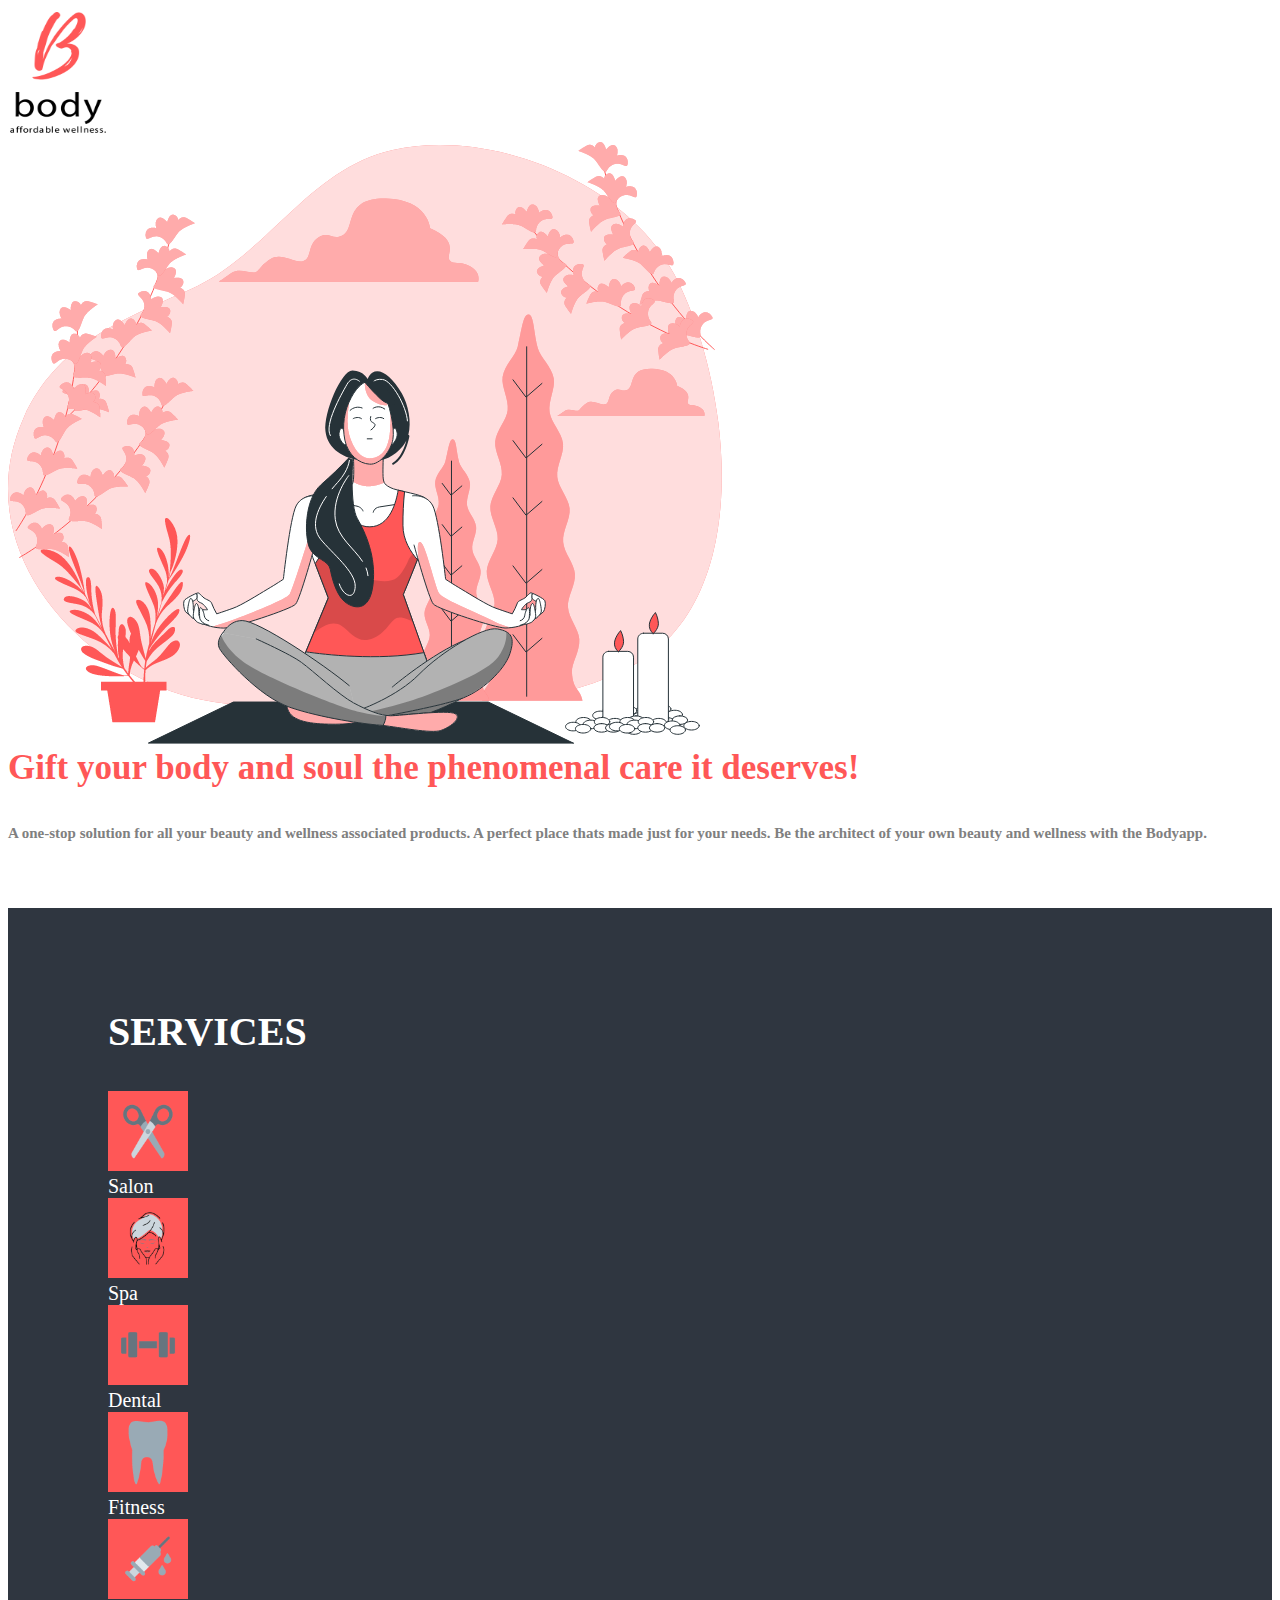
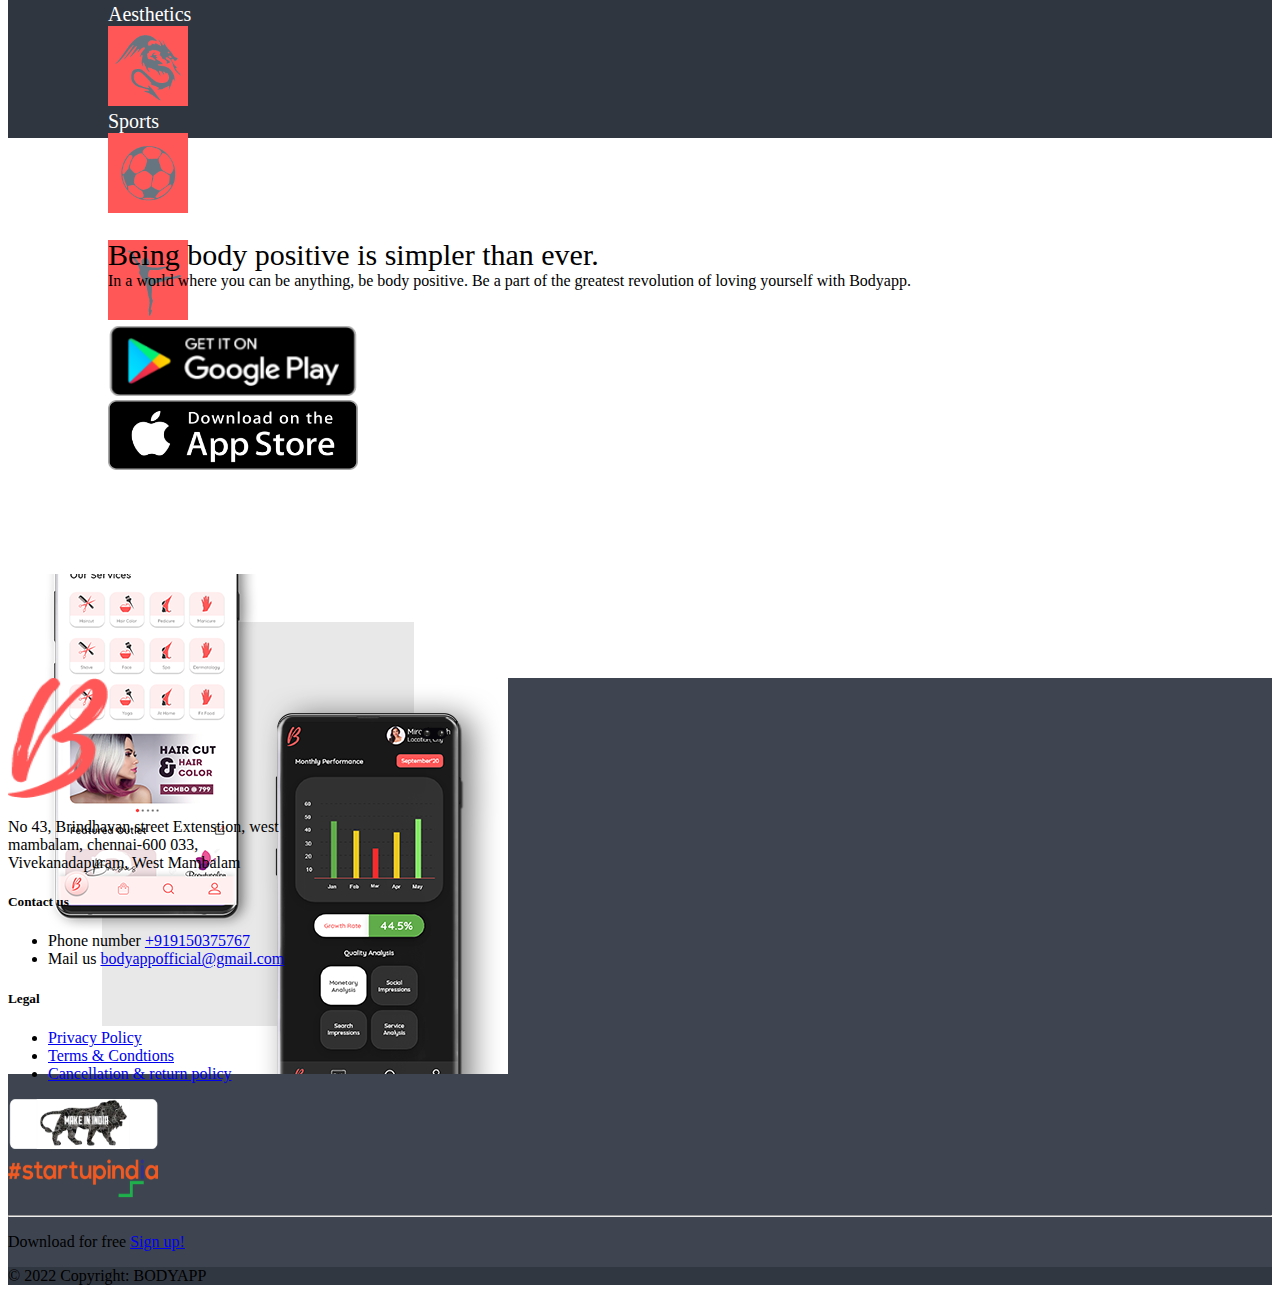
<file: index.html>
<!doctype html>
<html lang="en">

<head>
    <meta charset="utf-8">
    <meta name="viewport" content="width=device-width, initial-scale=1">
    <title>Bodyapp India's first beauty & wellness platform</title>

    <link rel="icon" type="image/x-icon" href="./assets/body_logo.png">
    <link href="https://cdn.jsdelivr.net/npm/bootstrap@5.2.0-beta1/dist/css/bootstrap.min.css" rel="stylesheet"
        integrity="sha384-0evHe/X+R7YkIZDRvuzKMRqM+OrBnVFBL6DOitfPri4tjfHxaWutUpFmBp4vmVor" crossorigin="anonymous">
    <link rel="stylesheet" href="style.css">

</head>

<body>
    <div class="section1">
        <nav class="navbar">
            <div class="container">
                <a class="navbar-brand" href="#">
                    <img src="./assets/logo.png" alt="" width="100" height="130">
                </a>
            </div>
        </nav>

        <div class="container">
            <div class="row">
                <div class="col">
                    <img src="./assets/Mindfulness-bro.png" alt="">
                </div>



                <div class="col">
                    <div class="row">
                        <span class="TextSize1">Gift your body and soul the phenomenal care it deserves! </span>
                    </div>
                    <br></br>
                    <div class="row">
                        <span class="TextSize3"> A one-stop solution for all your beauty and wellness associated
                            products. A
                            perfect place thats made just for your needs. Be the architect of your own beauty and
                            wellness
                            with
                            the Bodyapp.
                        </span>
                    </div>

                </div>
            </div>

        </div>
    </div>


    <div class="container-fluid secondSection">


        <div class="container">
            <div class="row">
                <div class="col align-self-start"> </div>
                <div class="col align-self-center TextSize2">
                    SERVICES
                </div>
                <div class="col align-self-end"> </div>
            </div>
        </div>

        <br></br>

        <div class="container">

            <div class="row align-items-start">

                <div class="col-md">
                    <div class="row">
                        <div>
                            <img src="./assets/1.png" class="services_icons" alt="" height="80" width="80">
                        </div>
                    </div>
                    <div class="row">
                        <span class="TextSize5"> Salon </span>
                    </div>
                </div>

                <div class="col">
                    <div class="row">
                        <div>
                            <img src="./assets/2.png" class="services_icons" alt="" height="80" width="80">
                        </div>
                    </div>
                    <div class="row">
                        <span class="TextSize5"> Spa </span>
                    </div>
                </div>
                <div class="col">
                    <div class="row">
                        <div>
                            <img src="./assets/3.png" class="services_icons" alt="" height="80" width="80">
                        </div>
                    </div>
                    <div class="row">
                        <span class="TextSize5"> Dental </span>
                    </div>
                </div>
                <div class="col">
                    <div class="row">
                        <div>
                            <img src="./assets/4.png" class="services_icons" alt="" height="80" width="80">
                        </div>
                    </div>
                    <div class="row">
                        <span class="TextSize5"> Fitness </span>
                    </div>
                </div>
            </div>

            <div class="row align-items-center">
                <div class="col">
                    <div class="row">
                        <div>
                            <img src="./assets/5.png" class="services_icons" alt="" height="80" width="80">
                        </div>
                    </div>
                    <div class="row">
                        <span class="TextSize5"> Aesthetics </span>
                    </div>
                </div>
                <div class="col">
                    <div class="row">
                        <div>
                            <img src="./assets/6.png" class="services_icons" alt="" height="80" width="80">
                        </div>
                    </div>
                    <div class="row">
                        <span class="TextSize5"> Sports </span>
                    </div>
                </div>
                <div class="col">
                    <div class="row">
                        <div>
                            <img src="./assets/7.png" class="services_icons" alt="" height="80" width="80">
                        </div>
                    </div>
                    <div class="row">
                        <span class="TextSize5"> Dance </span>
                    </div>
                </div>
                <div class="col">
                    <div class="row">
                        <div>
                            <img src="./assets/8.png" class="services_icons" alt="" height="80" width="80">
                        </div>
                    </div>
                    <div class="row">
                        <span class="TextSize5"> Tattoos </span>
                    </div>
                </div>
            </div>

        </div>

    </div>

    <div class="container-fluid thirdSection">

        <div class="row">

            <div class="col textBoxContainer1 ">

                <div class="TextSize6"> Being body positive is simpler than ever.</div>

                <div>In a world where you can be anything, be body positive. Be a part of the greatest revolution of
                    loving
                    yourself with Bodyapp. </div>
                <br></br>
                <div class="row">
                    <div class="col">
                        <img src="./assets/google-play.png" class="" alt="" height=" 70" width="250">
                    </div>
                    <div class="col">
                        <img src="./assets/apple.png" class="" alt="" height="70" width="250">

                    </div>
                </div>
            </div>

            <div class="col">
                <img src="./assets/app_banner.png" class="services_icons" alt="">
            </div>

        </div>

    </div>



    <footer class="container-fluid text-center text-lg-start text-white" style="background-color: #3e4551">
        <!-- Grid container -->
        <div class="container-fluid p-4 pb-0">
            <!-- Section: Links -->
            <section class="">
                <!--Grid row-->
                <div class="row">
                    <!--Grid column-->
                    <div class="col-lg-4 col-md-6 mb-4 mb-md-0">
                        <img src="./assets/body_logo.png" class="" alt="" height="120" width="100">

                        <p class="address_bar_footer">
                            No 43, Brindhavan street Extenstion, west
                            mambalam, chennai-600 033,
                            Vivekanadapuram, West Mambalam
                        </p>
                    </div>
                    <!--Grid column-->

                    <!--Grid column-->
                    <div class="col-lg-2 col-md-6 mb-4 mb-md-0">
                        <h5 class="text-uppercase">Contact us</h5>

                        <ul class="list-unstyled mb-0">
                            <li>
                                Phone number <a href="tel:+919150375767" class="text-white"> +919150375767</a>
                            </li>
                            <li>
                                Mail us <a href="mailto:bodyappofficial@gmail.com" class="text-white">
                                    bodyappofficial@gmail.com</a>
                            </li>

                        </ul>
                    </div>
                    <!--Grid column-->

                    <!--Grid column-->
                    <div class="col-lg-2 col-md-6 mb-4 mb-md-0">
                        <h5 class="text-uppercase">Legal</h5>

                        <ul class="list-unstyled mb-0">
                            <li>
                                <a href="./privacyPolicy.html" target="_blank" class="text-white">Privacy Policy</a>
                            </li>
                            <li>
                                <a href="./termsAndCondition.html" target="_blank" class="text-white">Terms &
                                    Condtions</a>
                            </li>
                            <li>
                                <a href="./cancellationAndReturnPolicy.html" target="_blank"
                                    class="text-white">Cancellation &
                                    return policy</a>
                            </li>

                        </ul>
                    </div>
                    <!--Grid column-->
                    <div class="col-lg-4 col-md-6 mb-4 mb-md-0">
                        <div class="roww">
                            <img src="./assets/makeinindia.png" class="" alt="" height="50" width="150">
                        </div>
                        <div class="roww">
                            <img src="./assets/startupindia.png" class="" alt="" height="50" width="150">
                        </div>

                    </div>


                </div>
                <!--Grid row-->
            </section>
            <!-- Section: Links -->

            <hr class="mb-4" />


            <section class="">
                <p class="d-flex justify-content-center align-items-center">
                    <span class="me-3">Download for free</span>

                    <a type="button" class="btn btn-outline-light btn-rounded"
                        href="https://play.google.com/store/apps/details?id=com.bodyapp">Sign up!</a>
                </p>
            </section>

            <!-- Section: Social media -->
        </div>

        <div class="text-center p-3" style="background-color: rgba(0, 0, 0, 0.2)">
            © 2022 Copyright:
            <a class="text-white">BODYAPP</a>
        </div>

    </footer>


</body>

</html>
</file>
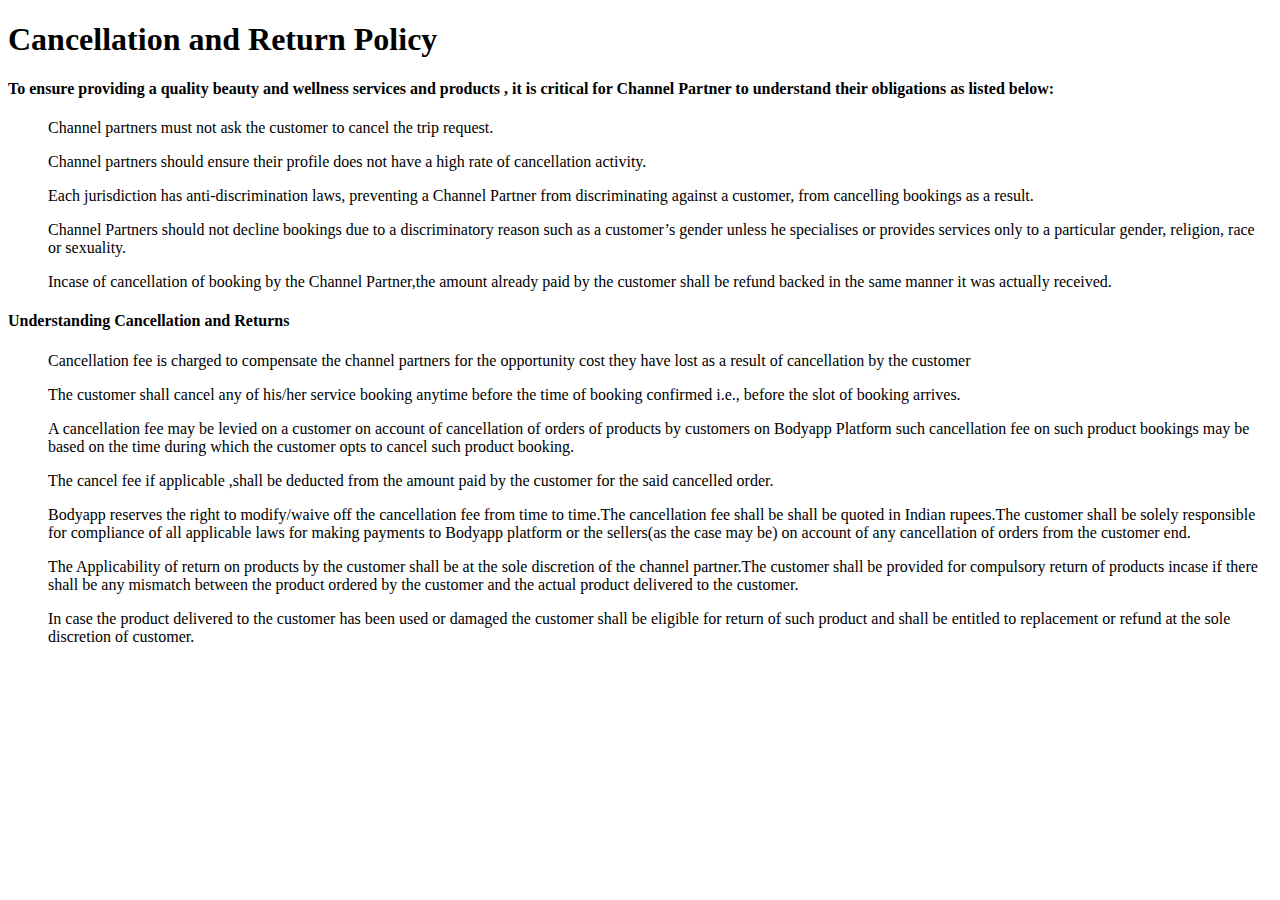
<file: cancellationAndReturnPolicy.html>
<!DOCTYPE html>
<html lang="en">

<head>
    <meta charset="UTF-8">
    <meta http-equiv="X-UA-Compatible" content="IE=edge">
    <meta name="viewport" content="width=device-width, initial-scale=1.0">
    <title>Bodyapp Cancellation & Return Policy </title>
</head>

<body>

    <h1>Cancellation and Return Policy</h1>

    <h4>
        To ensure providing a quality beauty and wellness services and products , it is critical for
        Channel Partner to understand their obligations as listed below:

    </h4>
    <ul>
        Channel partners must not ask the customer to cancel the trip request.
    </ul>
    <ul>
        Channel partners should ensure their profile does not have a high rate of
        cancellation activity.
    </ul>
    <ul>
        Each jurisdiction has anti-discrimination laws, preventing a Channel Partner from
        discriminating against a customer, from cancelling bookings as a result.
    </ul>
    <ul>
        Channel Partners should not decline bookings due to a discriminatory reason
        such as a customer’s gender unless he specialises or provides services only to a
        particular gender, religion, race or sexuality.
    </ul>
    <ul>
        Incase of cancellation of booking by the Channel Partner,the amount already
        paid by the customer shall be refund backed in the same manner it was actually
        received.
    </ul>

    <h4>Understanding Cancellation and Returns </h4>
    <ol>
        Cancellation fee is charged to compensate the channel partners for the
        opportunity cost they have lost as a result of cancellation by the customer
    </ol>
    <ol>
        The customer shall cancel any of his/her service booking anytime before the time
        of booking confirmed i.e., before the slot of booking arrives.
    </ol>
    <ol>
        A cancellation fee may be levied on a customer on account of cancellation of
        orders of products by customers on Bodyapp Platform such cancellation fee on
        such product bookings may be based on the time during which the customer opts
        to cancel such product booking.
    </ol>
    <ol>
        The cancel fee if applicable ,shall be deducted from the amount paid by the
        customer for the said cancelled order.
    </ol>
    <ol>
        Bodyapp reserves the right to modify/waive off the cancellation fee from time to
        time.The cancellation fee shall be shall be quoted in Indian rupees.The customer
        shall be solely responsible for compliance of all applicable laws for making
        payments to Bodyapp platform or the sellers(as the case may be) on account of
        any cancellation of orders from the customer end.
    </ol>
    <ol>
        The Applicability of return on products by the customer shall be at the sole
        discretion of the channel partner.The customer shall be provided for compulsory
        return of products incase if there shall be any mismatch between the product
        ordered by the customer and the actual product delivered to the customer.
    </ol>
    <ol>
        In case the product delivered to the customer has been used or damaged the
        customer shall be eligible for return of such product and shall be entitled to
        replacement or refund at the sole discretion of customer.
    </ol>

</body>

</html>
</file>
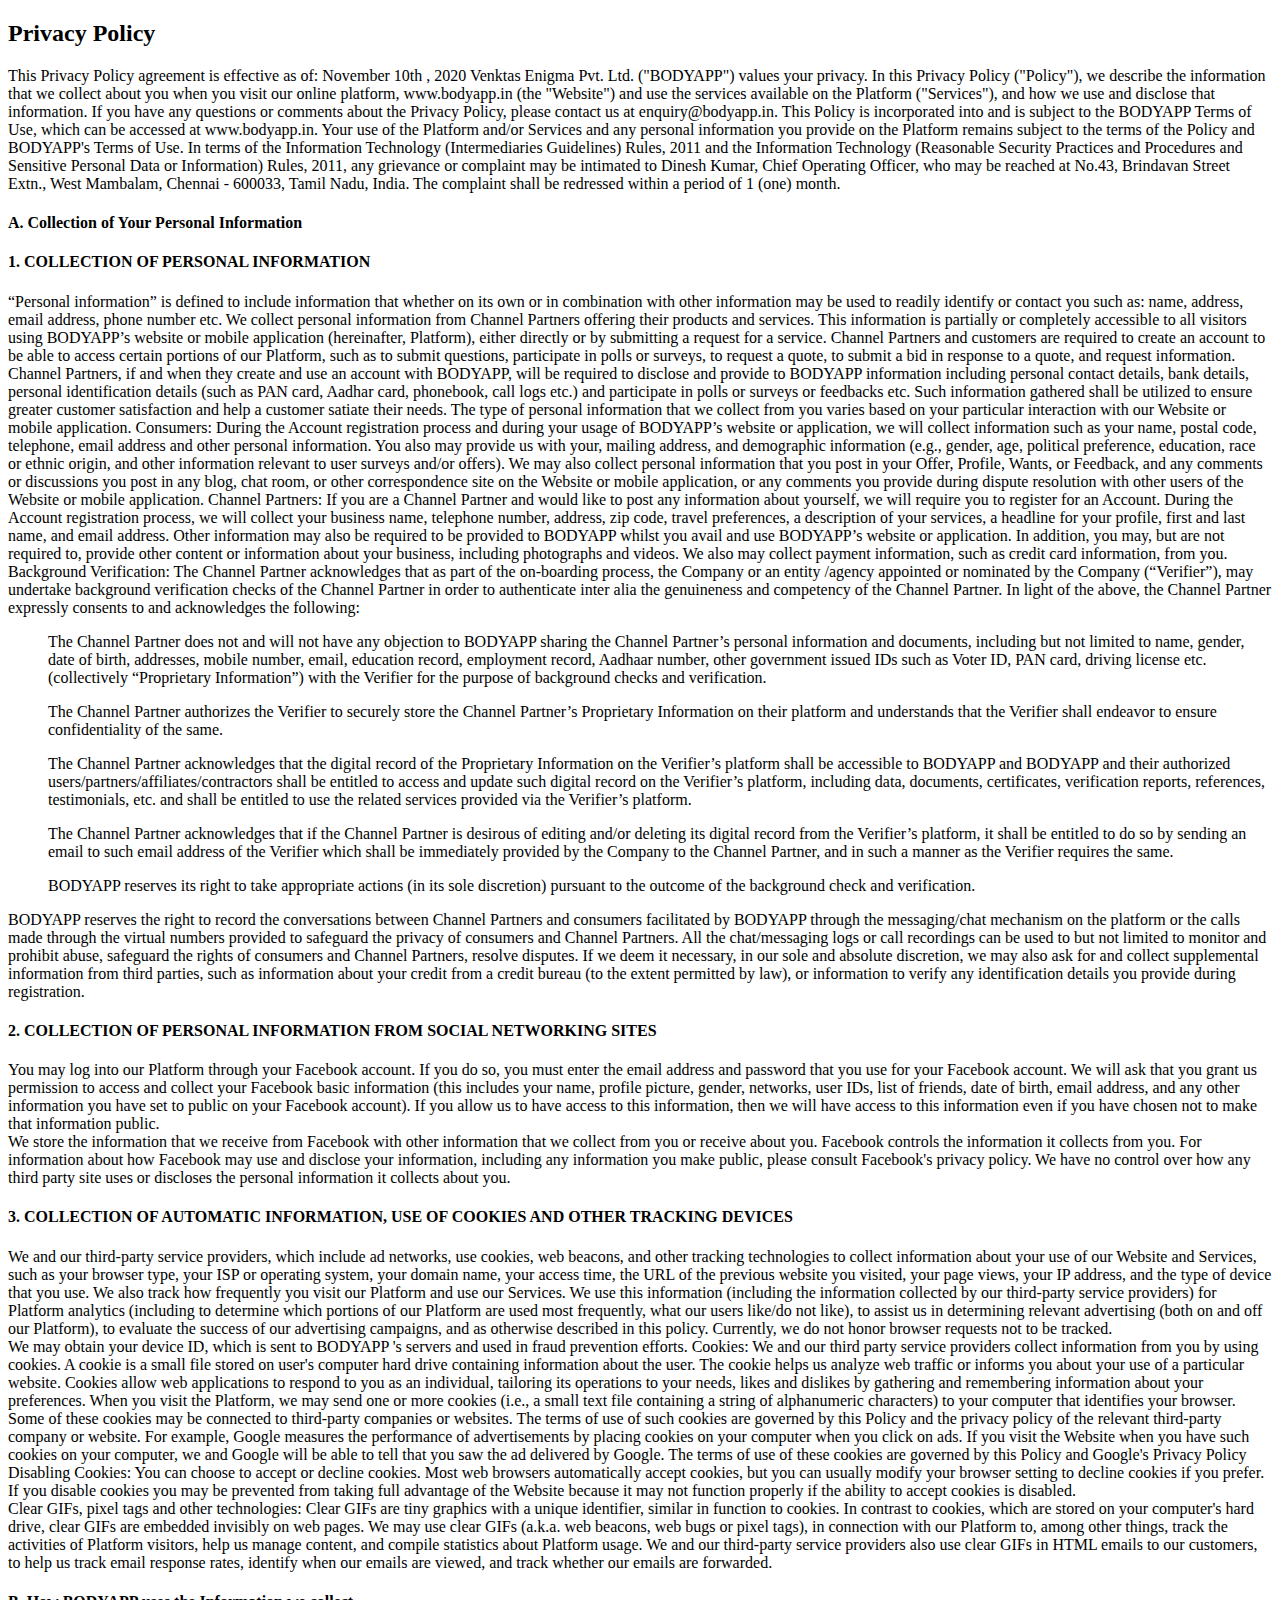
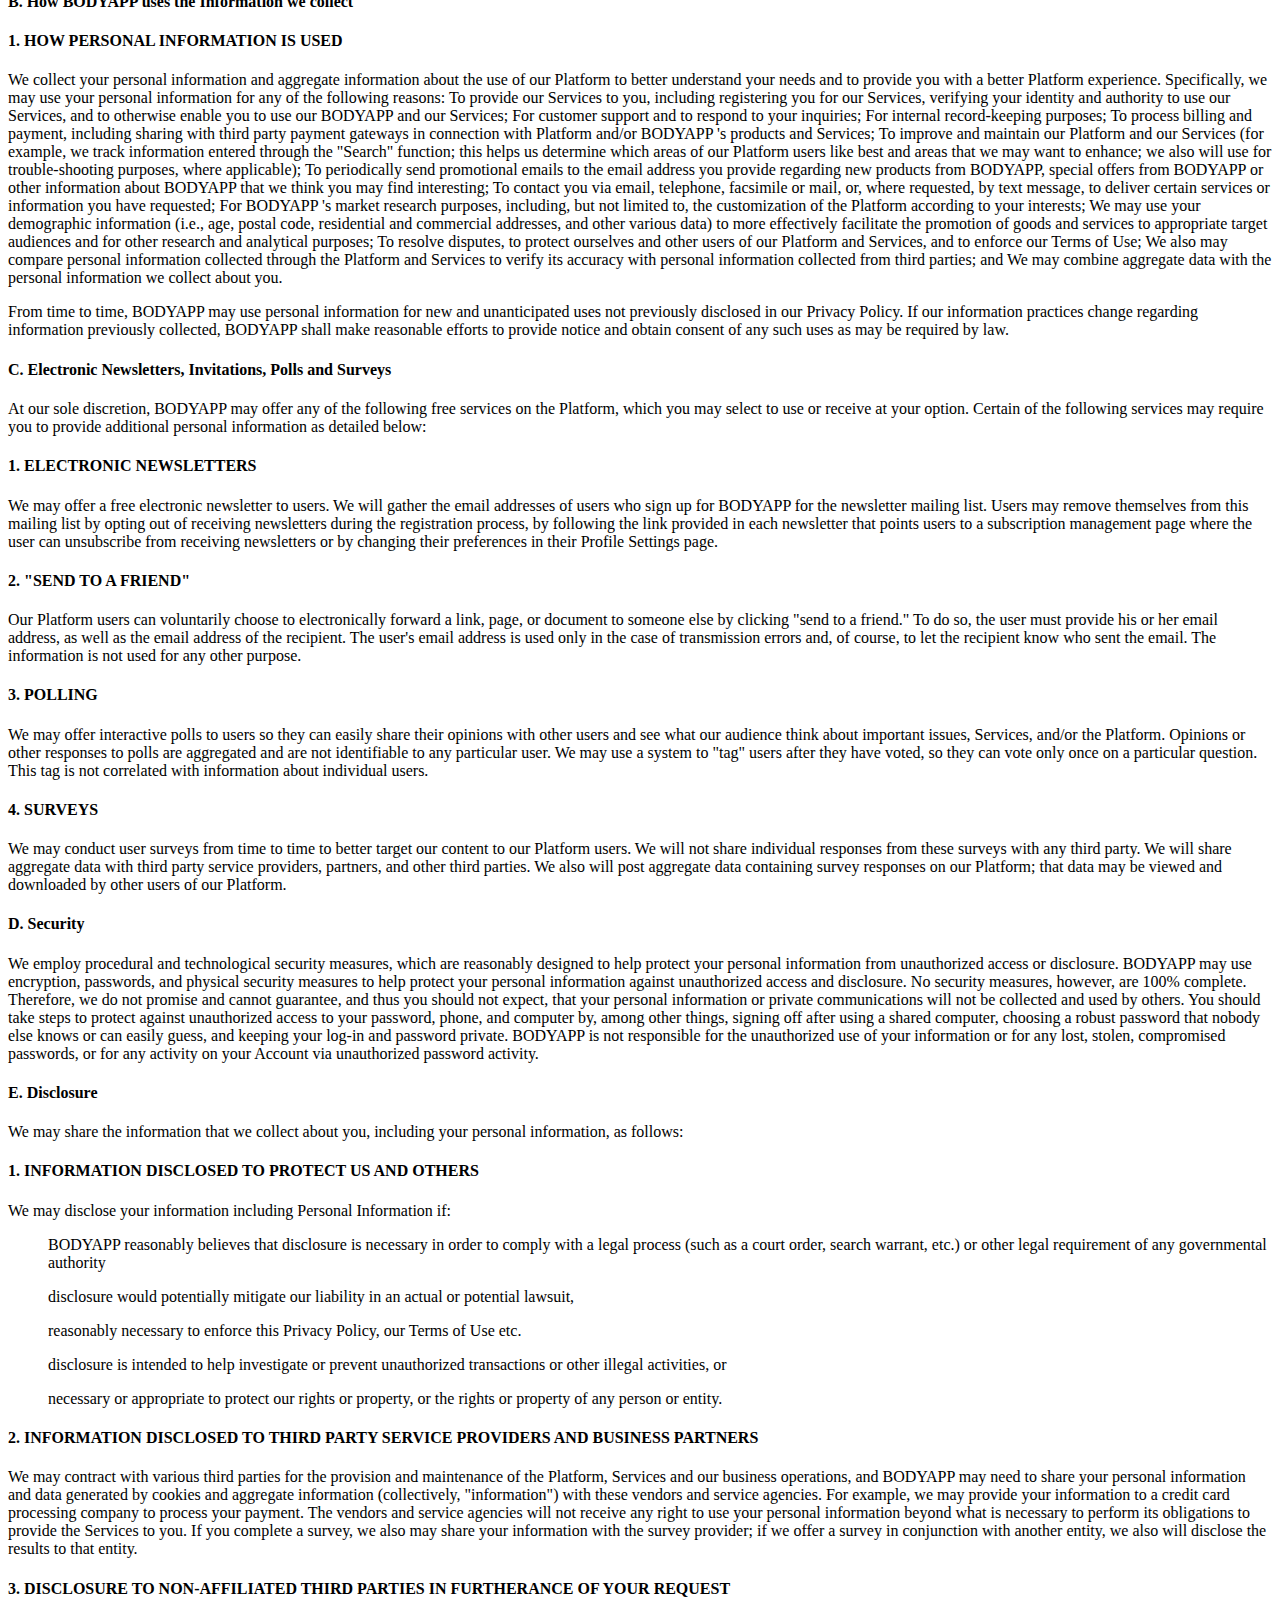
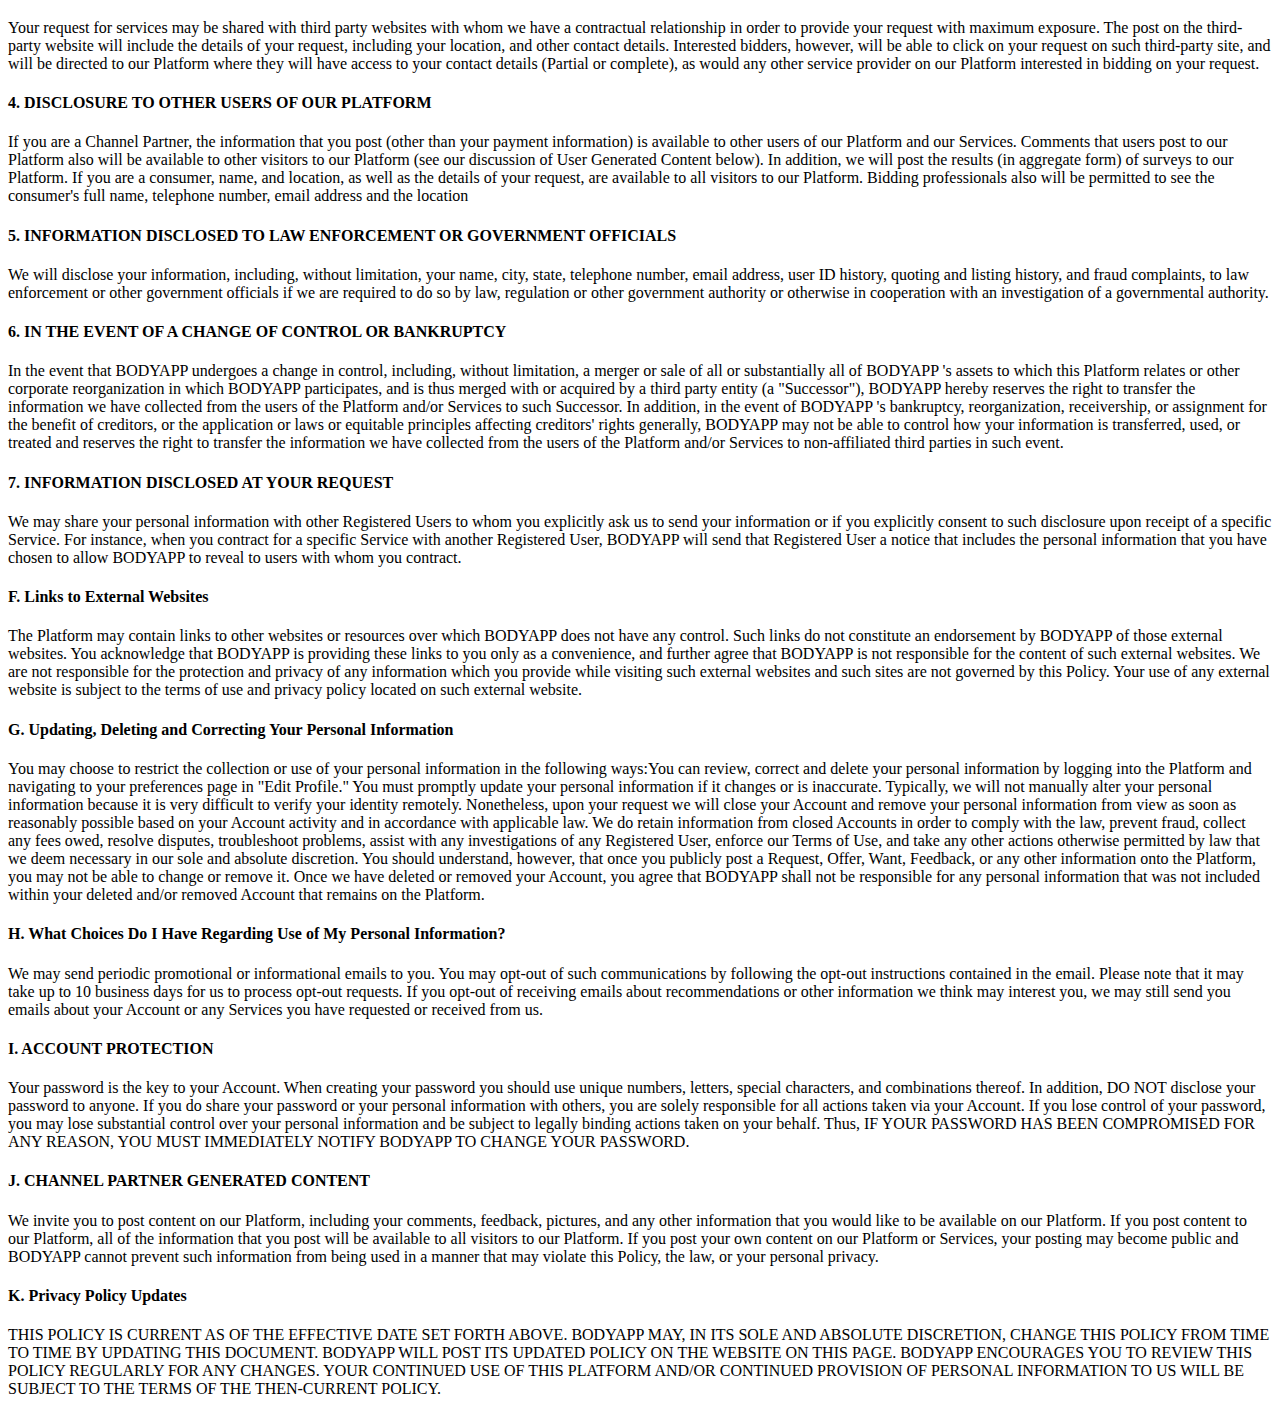
<file: privacyPolicy.html>
<!DOCTYPE html>
<html lang="en">

<head>
    <meta charset="UTF-8">
    <meta http-equiv="X-UA-Compatible" content="IE=edge">
    <meta name="viewport" content="width=device-width, initial-scale=1.0">
    <title>Bodyapp PrivacyPolicy </title>
</head>

<body>

    <h2> Privacy Policy </h2>

    <p>
        This Privacy Policy agreement is effective as of: November 10th
        , 2020
        Venktas Enigma Pvt. Ltd. ("BODYAPP") values your privacy. In this Privacy Policy ("Policy"), we describe
        the information that we collect about you when you visit our online platform, www.bodyapp.in (the
        "Website") and use the services available on the Platform ("Services"), and how we use and disclose that
        information.
        If you have any questions or comments about the Privacy Policy, please contact us at
        enquiry@bodyapp.in. This Policy is incorporated into and is subject to the BODYAPP Terms of Use, which
        can be accessed at www.bodyapp.in. Your use of the Platform and/or Services and any personal
        information you provide on the Platform remains subject to the terms of the Policy and BODYAPP's Terms
        of Use.
        In terms of the Information Technology (Intermediaries Guidelines) Rules, 2011 and the Information
        Technology (Reasonable Security Practices and Procedures and Sensitive Personal Data or Information)
        Rules, 2011, any grievance or complaint may be intimated to Dinesh Kumar, Chief Operating Officer, who
        may be reached at No.43, Brindavan Street Extn., West Mambalam, Chennai - 600033, Tamil Nadu, India.
        The complaint shall be redressed within a period of 1 (one) month.

    </p>
    <h4>A. Collection of Your Personal Information</h4>
    <h4>1. COLLECTION OF PERSONAL INFORMATION</h4>
    <p>

        “Personal information” is defined to include information that whether on its own or in combination with
        other information may be used to readily identify or contact you such as: name, address, email address,
        phone number etc.
        We collect personal information from Channel Partners offering their products and services. This
        information is partially or completely accessible to all visitors using BODYAPP’s website or mobile
        application (hereinafter, Platform), either directly or by submitting a request for a service. Channel
        Partners and customers are required to create an account to be able to access certain portions of our
        Platform, such as to submit questions, participate in polls or surveys, to request a quote, to submit a bid
        in response to a quote, and request information.
        Channel Partners, if and when they create and use an account with BODYAPP, will be required to disclose
        and provide to BODYAPP information including personal contact details, bank details, personal
        identification details (such as PAN card, Aadhar card, phonebook, call logs etc.) and participate in polls or
        surveys or feedbacks etc. Such information gathered shall be utilized to ensure greater customer
        satisfaction and help a customer satiate their needs. The type of personal information that we collect from
        you varies based on your particular interaction with our Website or mobile application.
        Consumers: During the Account registration process and during your usage of BODYAPP’s website or
        application, we will collect information such as your name, postal code, telephone, email address and
        other personal information. You also may provide us with your, mailing address, and demographic
        information (e.g., gender, age, political preference, education, race or ethnic origin, and other information
        relevant to user surveys and/or offers). We may also collect personal information that you post in your
        Offer, Profile, Wants, or Feedback, and any comments or discussions you post in any blog, chat room, or
        other correspondence site on the Website or mobile application, or any comments you provide during
        dispute resolution with other users of the Website or mobile application.
        Channel Partners: If you are a Channel Partner and would like to post any information about yourself, we
        will require you to register for an Account. During the Account registration process, we will collect your
        business name, telephone number, address, zip code, travel preferences, a description of your services, a
        headline for your profile, first and last name, and email address. Other information may also be required
        to be provided to BODYAPP whilst you avail and use BODYAPP’s website or application. In addition, you
        may, but are not required to, provide other content or information about your business, including
        photographs and videos. We also may collect payment information, such as credit card information, from
        you.
        Background Verification: The Channel Partner acknowledges that as part of the on-boarding process, the
        Company or an entity /agency appointed or nominated by the Company (“Verifier”), may undertake
        background verification checks of the Channel Partner in order to authenticate inter alia the genuineness
        and competency of the Channel Partner. In light of the above, the Channel Partner expressly consents to
        and acknowledges the following:

    <ol>
        The Channel Partner does not and will not have any objection to BODYAPP sharing the Channel
        Partner’s personal information and documents, including but not limited to name, gender, date
        of birth, addresses, mobile number, email, education record, employment record, Aadhaar
        number, other government issued IDs such as Voter ID, PAN card, driving license etc.
        (collectively “Proprietary Information”) with the Verifier for the purpose of background checks
        and verification.
    </ol>
    <ol>
        The Channel Partner authorizes the Verifier to securely store the Channel Partner’s Proprietary
        Information on their platform and understands that the Verifier shall endeavor to ensure
        confidentiality of the same.
    </ol>
    <ol>
        The Channel Partner acknowledges that the digital record of the Proprietary Information on the
        Verifier’s platform shall be accessible to BODYAPP and BODYAPP and their authorized
        users/partners/affiliates/contractors shall be entitled to access and update such digital record
        on the Verifier’s platform, including data, documents, certificates, verification reports,
        references, testimonials, etc. and shall be entitled to use the related services provided via the
        Verifier’s platform.
    </ol>
    <ol>
        The Channel Partner acknowledges that if the Channel Partner is desirous of editing and/or
        deleting its digital record from the Verifier’s platform, it shall be entitled to do so by sending an
        email to such email address of the Verifier which shall be immediately provided by the Company
        to the Channel Partner, and in such a manner as the Verifier requires the same.
    </ol>
    <ol>
        BODYAPP reserves its right to take appropriate actions (in its sole discretion) pursuant to the
        outcome of the background check and verification.
    </ol>
    BODYAPP reserves the right to record the conversations between Channel Partners and consumers
    facilitated by BODYAPP through the messaging/chat mechanism on the platform or the calls made through
    the virtual numbers provided to safeguard the privacy of consumers and Channel Partners. All the
    chat/messaging logs or call recordings can be used to but not limited to monitor and prohibit abuse,
    safeguard the rights of consumers and Channel Partners, resolve disputes.
    If we deem it necessary, in our sole and absolute discretion, we may also ask for and collect supplemental
    information from third parties, such as information about your credit from a credit bureau (to the extent
    permitted by law), or information to verify any identification details you provide during registration.
    </p>

    <h4>2. COLLECTION OF PERSONAL INFORMATION FROM SOCIAL NETWORKING SITES </h4>
    <p>
        You may log into our Platform through your Facebook account. If you do so, you must enter the email
        address and password that you use for your Facebook account. We will ask that you grant us permission
        to access and collect your Facebook basic information (this includes your name, profile picture, gender,
        networks, user IDs, list of friends, date of birth, email address, and any other information you have set to
        public on your Facebook account). If you allow us to have access to this information, then we will have
        access to this information even if you have chosen not to make that information public. <br>
        We store the information that we receive from Facebook with other information that we collect from you
        or receive about you. Facebook controls the information it collects from you. For information about how
        Facebook may use and disclose your information, including any information you make public, please
        consult Facebook's privacy policy. We have no control over how any third party site uses or discloses the
        personal information it collects about you.
    </p>

    <h4>3. COLLECTION OF AUTOMATIC INFORMATION, USE OF COOKIES AND OTHER TRACKING DEVICES</h4>
    <p>
        We and our third-party service providers, which include ad networks, use cookies, web beacons, and other
        tracking technologies to collect information about your use of our Website and Services, such as your
        browser type, your ISP or operating system, your domain name, your access time, the URL of the previous
        website you visited, your page views, your IP address, and the type of device that you use. We also track
        how frequently you visit our Platform and use our Services. We use this information (including the
        information collected by our third-party service providers) for Platform analytics (including to determine
        which portions of our Platform are used most frequently, what our users like/do not like), to assist us in
        determining relevant advertising (both on and off our Platform), to evaluate the success of our advertising
        campaigns, and as otherwise described in this policy. Currently, we do not honor browser requests not to
        be tracked. <br>
        We may obtain your device ID, which is sent to BODYAPP 's servers and used in fraud prevention efforts.
        Cookies: We and our third party service providers collect information from you by using cookies. A cookie
        is a small file stored on user's computer hard drive containing information about the user. The cookie
        helps us analyze web traffic or informs you about your use of a particular website. Cookies allow web
        applications to respond to you as an individual, tailoring its operations to your needs, likes and dislikes by
        gathering and remembering information about your preferences. When you visit the Platform, we may
        send one or more cookies (i.e., a small text file containing a string of alphanumeric characters) to your
        computer that identifies your browser. <br>
        Some of these cookies may be connected to third-party companies or websites. The terms of use of such
        cookies are governed by this Policy and the privacy policy of the relevant third-party company or website.
        For example, Google measures the performance of advertisements by placing cookies on your computer
        when you click on ads. If you visit the Website when you have such cookies on your computer, we and
        Google will be able to tell that you saw the ad delivered by Google. The terms of use of these cookies are
        governed by this Policy and Google's Privacy Policy <br>
        Disabling Cookies: You can choose to accept or decline cookies. Most web browsers automatically accept
        cookies, but you can usually modify your browser setting to decline cookies if you prefer. If you disable
        cookies you may be prevented from taking full advantage of the Website because it may not function
        properly if the ability to accept cookies is disabled. <br>
        Clear GIFs, pixel tags and other technologies: Clear GIFs are tiny graphics with a unique identifier, similar
        in function to cookies. In contrast to cookies, which are stored on your computer's hard drive, clear GIFs
        are embedded invisibly on web pages. We may use clear GIFs (a.k.a. web beacons, web bugs or pixel tags),
        in connection with our Platform to, among other things, track the activities of Platform visitors, help us
        manage content, and compile statistics about Platform usage. We and our third-party service providers
        also use clear GIFs in HTML emails to our customers, to help us track email response rates, identify when
        our emails are viewed, and track whether our emails are forwarded.


    </p>
    <h4>B. How BODYAPP uses the Information we collect</h4>
    <h4>1. HOW PERSONAL INFORMATION IS USED</h4>
    <p>
        We collect your personal information and aggregate information about the use of our Platform to better
        understand your needs and to provide you with a better Platform experience. Specifically, we may use
        your personal information for any of the following reasons: To provide our Services to you, including
        registering you for our Services, verifying your identity and authority to use our Services, and to otherwise
        enable you to use our BODYAPP and our Services; For customer support and to respond to your inquiries;
        For internal record-keeping purposes; To process billing and payment, including sharing with third party
        payment gateways in connection with Platform and/or BODYAPP 's products and Services; To improve
        and maintain our Platform and our Services (for example, we track information entered through the
        "Search" function; this helps us determine which areas of our Platform users like best and areas that we
        may want to enhance; we also will use for trouble-shooting purposes, where applicable); To periodically
        send promotional emails to the email address you provide regarding new products from BODYAPP, special
        offers from BODYAPP or other information about BODYAPP that we think you may find interesting; To
        contact you via email, telephone, facsimile or mail, or, where requested, by text message, to deliver
        certain services or information you have requested; For BODYAPP 's market research purposes, including,
        but not limited to, the customization of the Platform according to your interests; We may use your
        demographic information (i.e., age, postal code, residential and commercial addresses, and other various
        data) to more effectively facilitate the promotion of goods and services to appropriate target audiences
        and for other research and analytical purposes; To resolve disputes, to protect ourselves and other users
        of our Platform and Services, and to enforce our Terms of Use; We also may compare personal information
        collected through the Platform and Services to verify its accuracy with personal information collected
        from third parties; and We may combine aggregate data with the personal information we collect about
        you.
    </p>

    <p>
        From time to time, BODYAPP may use personal information for new and unanticipated uses not previously
        disclosed in our Privacy Policy. If our information practices change regarding information previously
        collected, BODYAPP shall make reasonable efforts to provide notice and obtain consent of any such uses
        as may be required by law.
    </p>

    <h4>C. Electronic Newsletters, Invitations, Polls and Surveys</h4>
    <p>
        At our sole discretion, BODYAPP may offer any of the following free services on the Platform, which you
        may select to use or receive at your option. Certain of the following services may require you to provide
        additional personal information as detailed below:
    </p>
    <h4>1. ELECTRONIC NEWSLETTERS</h4>
    <p>
        We may offer a free electronic newsletter to users. We will gather the email addresses of users who sign
        up for BODYAPP for the newsletter mailing list. Users may remove themselves from this mailing list by
        opting out of receiving newsletters during the registration process, by following the link provided in each
        newsletter that points users to a subscription management page where the user can unsubscribe from
        receiving newsletters or by changing their preferences in their Profile Settings page.
    </p>
    <h4>2. "SEND TO A FRIEND"</h4>
    <p>
        Our Platform users can voluntarily choose to electronically forward a link, page, or document to someone
        else by clicking "send to a friend." To do so, the user must provide his or her email address, as well as the
        email address of the recipient. The user's email address is used only in the case of transmission errors and,
        of course, to let the recipient know who sent the email. The information is not used for any other purpose.
    </p>
    <h4>
        3. POLLING
    </h4>
    <p>
        We may offer interactive polls to users so they can easily share their opinions with other users and see
        what our audience think about important issues, Services, and/or the Platform. Opinions or other
        responses to polls are aggregated and are not identifiable to any particular user. We may use a system to
        "tag" users after they have voted, so they can vote only once on a particular question. This tag is not
        correlated with information about individual users.
    </p>
    <h4>
        4. SURVEYS
    </h4>
    <p>
        We may conduct user surveys from time to time to better target our content to our Platform users. We
        will not share individual responses from these surveys with any third party. We will share aggregate data
        with third party service providers, partners, and other third parties. We also will post aggregate data
        containing survey responses on our Platform; that data may be viewed and downloaded by other users of
        our Platform.
    </p>
    <h4>
        D. Security
    </h4>
    <p>
        We employ procedural and technological security measures, which are reasonably designed to help
        protect your personal information from unauthorized access or disclosure. BODYAPP may use encryption,
        passwords, and physical security measures to help protect your personal information against
        unauthorized access and disclosure. No security measures, however, are 100% complete. Therefore, we
        do not promise and cannot guarantee, and thus you should not expect, that your personal information or
        private communications will not be collected and used by others. You should take steps to protect against
        unauthorized access to your password, phone, and computer by, among other things, signing off after
        using a shared computer, choosing a robust password that nobody else knows or can easily guess, and
        keeping your log-in and password private. BODYAPP is not responsible for the unauthorized use of your
        information or for any lost, stolen, compromised passwords, or for any activity on your Account via
        unauthorized password activity.
    </p>
    <h4>
        E. Disclosure
    </h4>
    <p>
        We may share the information that we collect about you, including your personal information, as follows:
    </p>
    <h4>
        1. INFORMATION DISCLOSED TO PROTECT US AND OTHERS
    </h4>
    <p>
        We may disclose your information including Personal Information if:

    <ul> BODYAPP reasonably believes that disclosure is necessary in order to comply with a legal
        process (such as a court order, search warrant, etc.) or other legal requirement of any
        governmental authority
    </ul>
    <ul>
        disclosure would potentially mitigate our liability in an actual or potential lawsuit,
    </ul>
    <ul>
        reasonably necessary to enforce this Privacy Policy, our Terms of Use etc.
    </ul>
    <ul>
        disclosure is intended to help investigate or prevent unauthorized transactions or other illegal
        activities, or
    </ul>
    <ul>
        necessary or appropriate to protect our rights or property, or the rights or property of any
        person or entity.
    </ul>

    </p>

    <h4>
        2. INFORMATION DISCLOSED TO THIRD PARTY SERVICE PROVIDERS AND BUSINESS PARTNERS
    </h4>
    <p>
        We may contract with various third parties for the provision and maintenance of the Platform, Services
        and our business operations, and BODYAPP may need to share your personal information and data
        generated by cookies and aggregate information (collectively, "information") with these vendors and
        service agencies. For example, we may provide your information to a credit card processing company to
        process your payment. The vendors and service agencies will not receive any right to use your personal
        information beyond what is necessary to perform its obligations to provide the Services to you. If you
        complete a survey, we also may share your information with the survey provider; if we offer a survey in
        conjunction with another entity, we also will disclose the results to that entity.
    </p>
    <h4>
        3. DISCLOSURE TO NON-AFFILIATED THIRD PARTIES IN FURTHERANCE OF YOUR REQUEST
    </h4>
    <p>
        Your request for services may be shared with third party websites with whom we have a contractual
        relationship in order to provide your request with maximum exposure. The post on the third-party website
        will include the details of your request, including your location, and other contact details. Interested
        bidders, however, will be able to click on your request on such third-party site, and will be directed to our
        Platform where they will have access to your contact details (Partial or complete), as would any other
        service provider on our Platform interested in bidding on your request.
    </p>
    <h4>
        4. DISCLOSURE TO OTHER USERS OF OUR PLATFORM
    </h4>
    <p>
        If you are a Channel Partner, the information that you post (other than your payment information) is
        available to other users of our Platform and our Services. Comments that users post to our Platform also
        will be available to other visitors to our Platform (see our discussion of User Generated Content below).
        In addition, we will post the results (in aggregate form) of surveys to our Platform. If you are a consumer,
        name, and location, as well as the details of your request, are available to all visitors to our Platform.
        Bidding professionals also will be permitted to see the consumer's full name, telephone number, email
        address and the location
    </p>
    <h4>
        5. INFORMATION DISCLOSED TO LAW ENFORCEMENT OR GOVERNMENT OFFICIALS
    </h4>
    <p>
        We will disclose your information, including, without limitation, your name, city, state, telephone number,
        email address, user ID history, quoting and listing history, and fraud complaints, to law enforcement or
        other government officials if we are required to do so by law, regulation or other government authority
        or otherwise in cooperation with an investigation of a governmental authority.
    </p>
    <h4>
        6. IN THE EVENT OF A CHANGE OF CONTROL OR BANKRUPTCY
    </h4>
    <p>
        In the event that BODYAPP undergoes a change in control, including, without limitation, a merger or sale
        of all or substantially all of BODYAPP 's assets to which this Platform relates or other corporate
        reorganization in which BODYAPP participates, and is thus merged with or acquired by a third party entity
        (a "Successor"), BODYAPP hereby reserves the right to transfer the information we have collected from
        the users of the Platform and/or Services to such Successor.
        In addition, in the event of BODYAPP 's bankruptcy, reorganization, receivership, or assignment for the
        benefit of creditors, or the application or laws or equitable principles affecting creditors' rights generally,
        BODYAPP may not be able to control how your information is transferred, used, or treated and reserves
        the right to transfer the information we have collected from the users of the Platform and/or Services to
        non-affiliated third parties in such event.
    </p>
    <h4>
        7. INFORMATION DISCLOSED AT YOUR REQUEST
    </h4>
    <p>
        We may share your personal information with other Registered Users to whom you explicitly ask us to
        send your information or if you explicitly consent to such disclosure upon receipt of a specific Service. For
        instance, when you contract for a specific Service with another Registered User, BODYAPP will send that
        Registered User a notice that includes the personal information that you have chosen to allow BODYAPP
        to reveal to users with whom you contract.
    </p>
    <h4>
        F. Links to External Websites
    </h4>
    <p>
        The Platform may contain links to other websites or resources over which BODYAPP does not have any
        control. Such links do not constitute an endorsement by BODYAPP of those external websites. You
        acknowledge that BODYAPP is providing these links to you only as a convenience, and further agree that
        BODYAPP is not responsible for the content of such external websites. We are not responsible for the
        protection and privacy of any information which you provide while visiting such external websites and
        such sites are not governed by this Policy. Your use of any external website is subject to the terms of use
        and privacy policy located on such external website.
    </p>
    <h4>
        G. Updating, Deleting and Correcting Your Personal Information
    </h4>
    <p>
        You may choose to restrict the collection or use of your personal information in the following ways:You
        can review, correct and delete your personal information by logging into the Platform and navigating to
        your preferences page in "Edit Profile." You must promptly update your personal information if it changes
        or is inaccurate. Typically, we will not manually alter your personal information because it is very difficult
        to verify your identity remotely. Nonetheless, upon your request we will close your Account and remove
        your personal information from view as soon as reasonably possible based on your Account activity and
        in accordance with applicable law. We do retain information from closed Accounts in order to comply
        with the law, prevent fraud, collect any fees owed, resolve disputes, troubleshoot problems, assist with
        any investigations of any Registered User, enforce our Terms of Use, and take any other actions otherwise
        permitted by law that we deem necessary in our sole and absolute discretion. You should understand,
        however, that once you publicly post a Request, Offer, Want, Feedback, or any other information onto
        the Platform, you may not be able to change or remove it. Once we have deleted or removed your
        Account, you agree that BODYAPP shall not be responsible for any personal information that was not
        included within your deleted and/or removed Account that remains on the Platform.
    </p>
    <h4>
        H. What Choices Do I Have Regarding Use of My Personal Information?
    </h4>
    <p>
        We may send periodic promotional or informational emails to you. You may opt-out of such
        communications by following the opt-out instructions contained in the email. Please note that it may take
        up to 10 business days for us to process opt-out requests. If you opt-out of receiving emails about
        recommendations or other information we think may interest you, we may still send you emails about
        your Account or any Services you have requested or received from us.
    </p>
    <h4>
        I. ACCOUNT PROTECTION
    </h4>
    <p>
        Your password is the key to your Account. When creating your password you should use unique numbers,
        letters, special characters, and combinations thereof. In addition, DO NOT disclose your password to
        anyone. If you do share your password or your personal information with others, you are solely
        responsible for all actions taken via your Account. If you lose control of your password, you may lose
        substantial control over your personal information and be subject to legally binding actions taken on your
        behalf. Thus, IF YOUR PASSWORD HAS BEEN COMPROMISED FOR ANY REASON, YOU MUST IMMEDIATELY
        NOTIFY BODYAPP TO CHANGE YOUR PASSWORD.
    </p>
    <h4>
        J. CHANNEL PARTNER GENERATED CONTENT
    </h4>
    <p>
        We invite you to post content on our Platform, including your comments, feedback, pictures, and any
        other information that you would like to be available on our Platform. If you post content to our Platform,
        all of the information that you post will be available to all visitors to our Platform. If you post your own
        content on our Platform or Services, your posting may become public and BODYAPP cannot prevent such
        information from being used in a manner that may violate this Policy, the law, or your personal privacy.
    </p>
    <h4>
        K. Privacy Policy Updates
    </h4>
    <p>
        THIS POLICY IS CURRENT AS OF THE EFFECTIVE DATE SET FORTH ABOVE. BODYAPP MAY, IN ITS SOLE AND
        ABSOLUTE DISCRETION, CHANGE THIS POLICY FROM TIME TO TIME BY UPDATING THIS DOCUMENT.
        BODYAPP WILL POST ITS UPDATED POLICY ON THE WEBSITE ON THIS PAGE. BODYAPP ENCOURAGES YOU
        TO REVIEW THIS POLICY REGULARLY FOR ANY CHANGES. YOUR CONTINUED USE OF THIS PLATFORM
        AND/OR CONTINUED PROVISION OF PERSONAL INFORMATION TO US WILL BE SUBJECT TO THE TERMS
        OF THE THEN-CURRENT POLICY.
    </p>

</body>

</html>
</file>
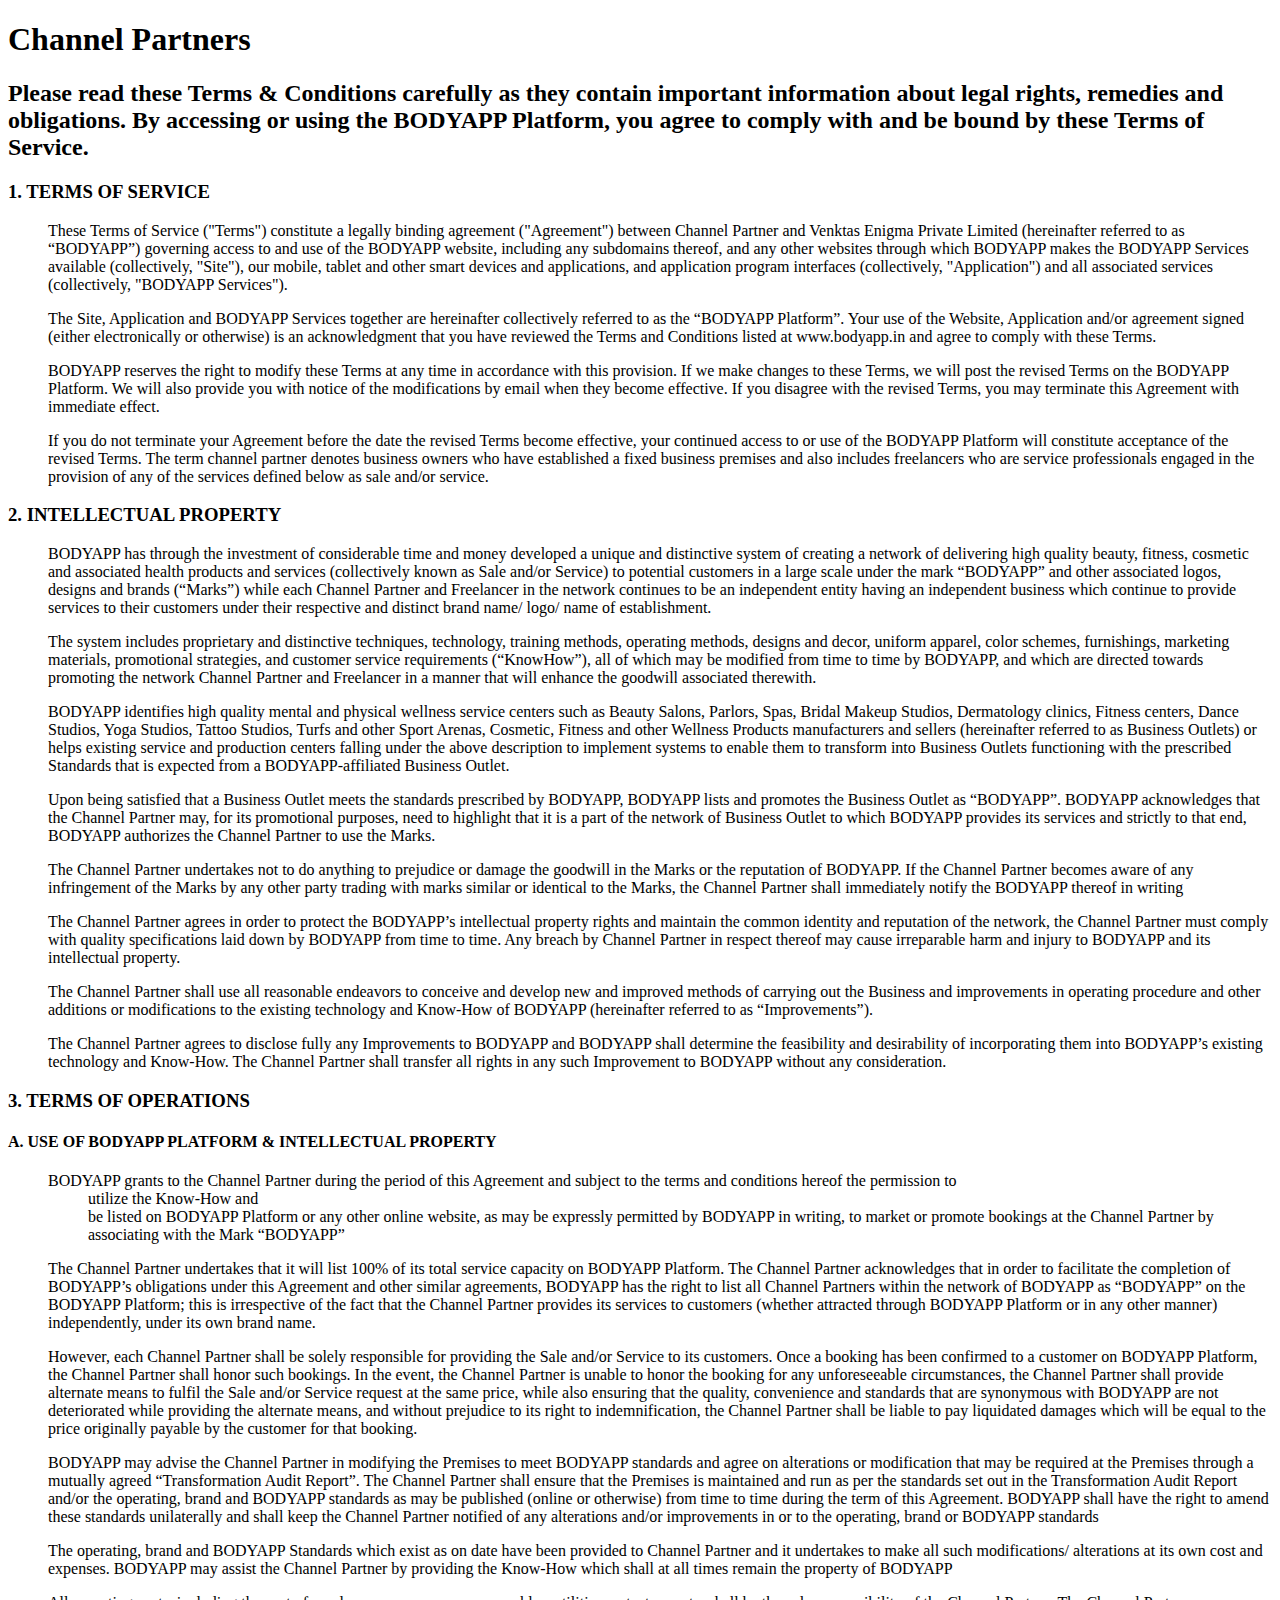
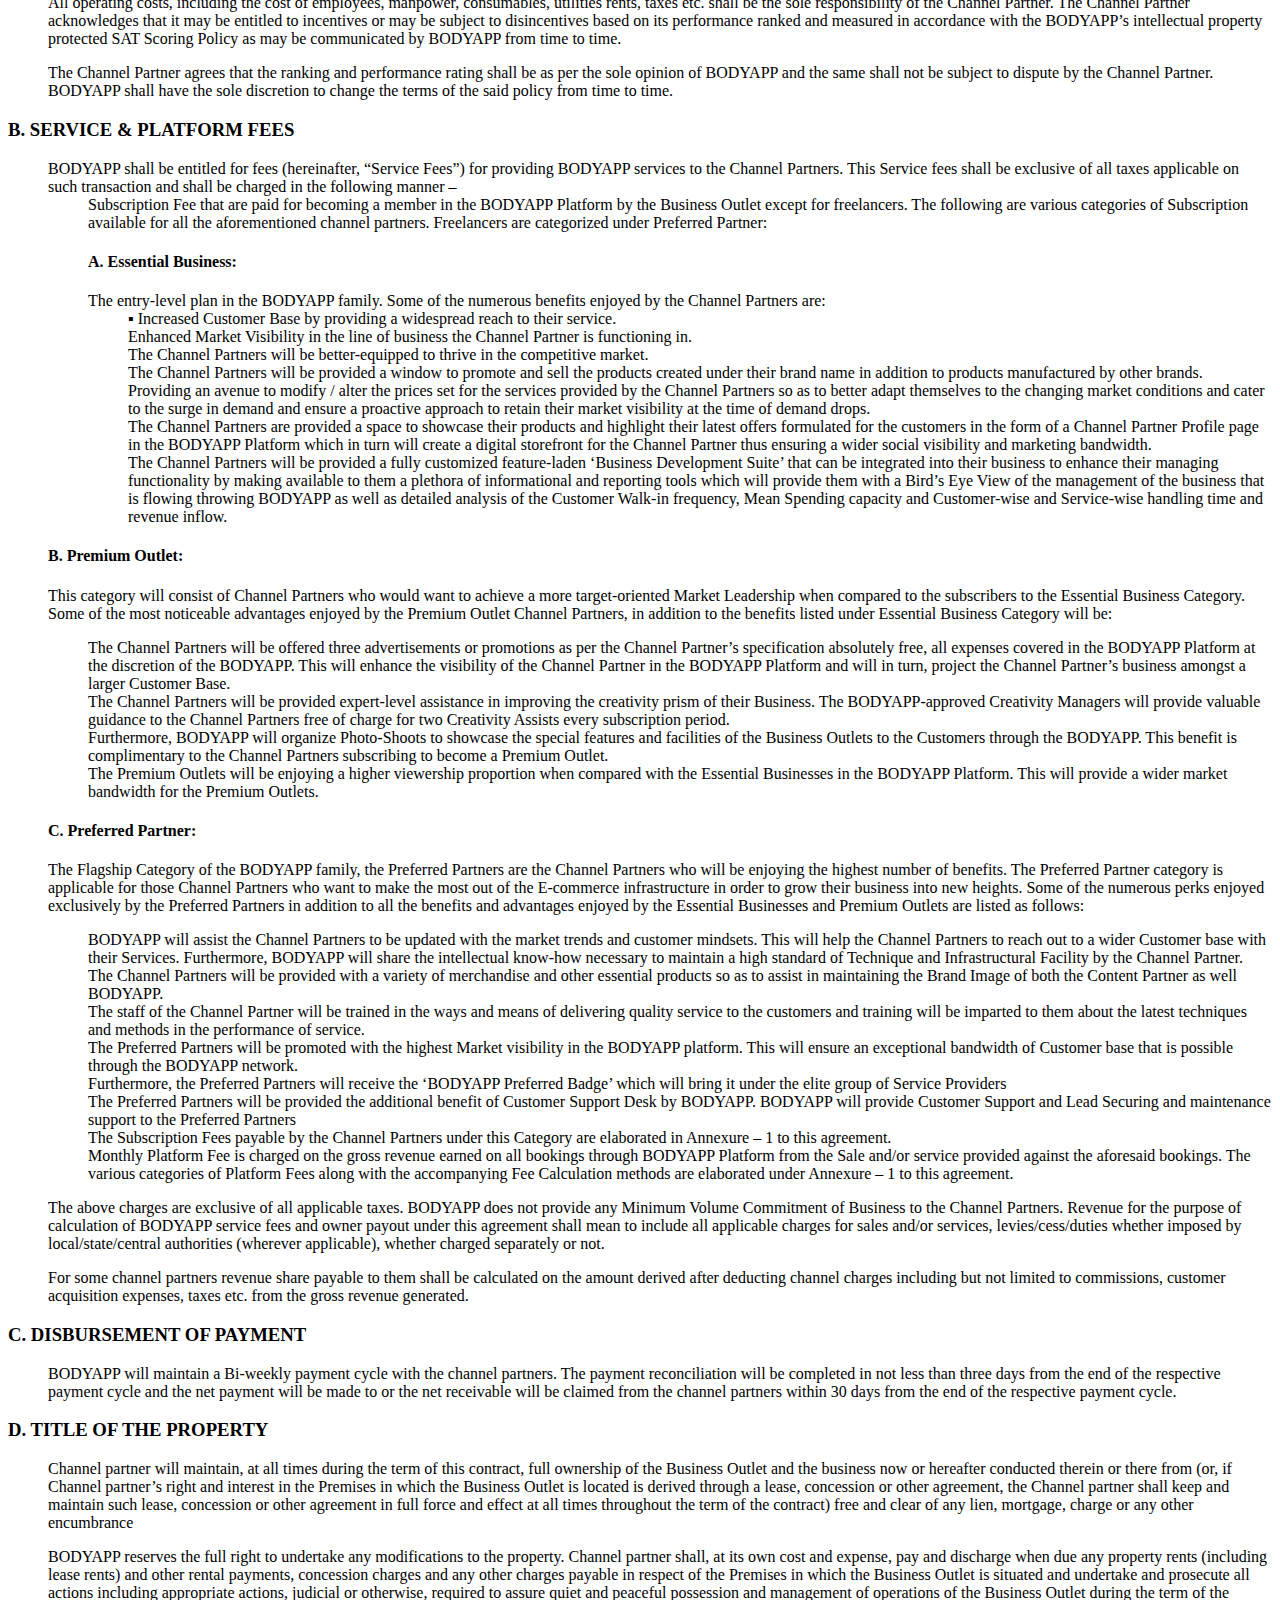
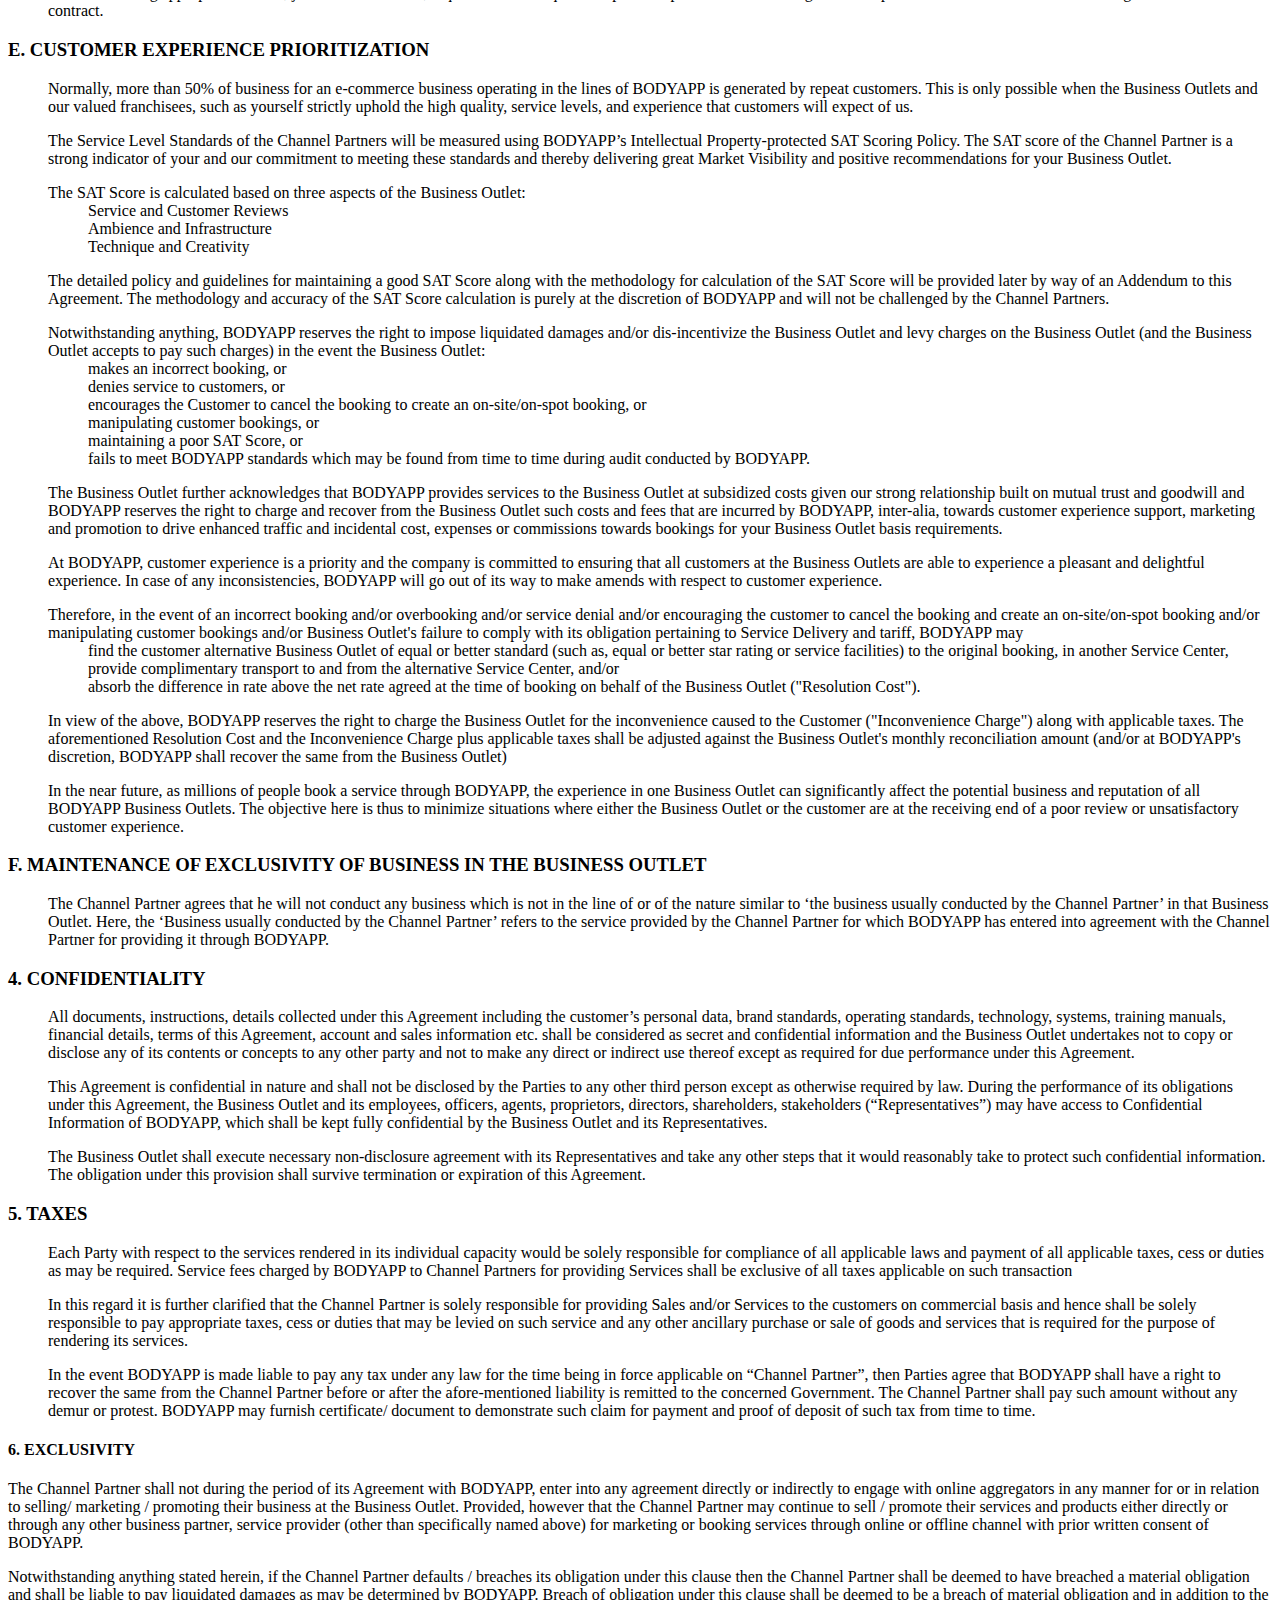
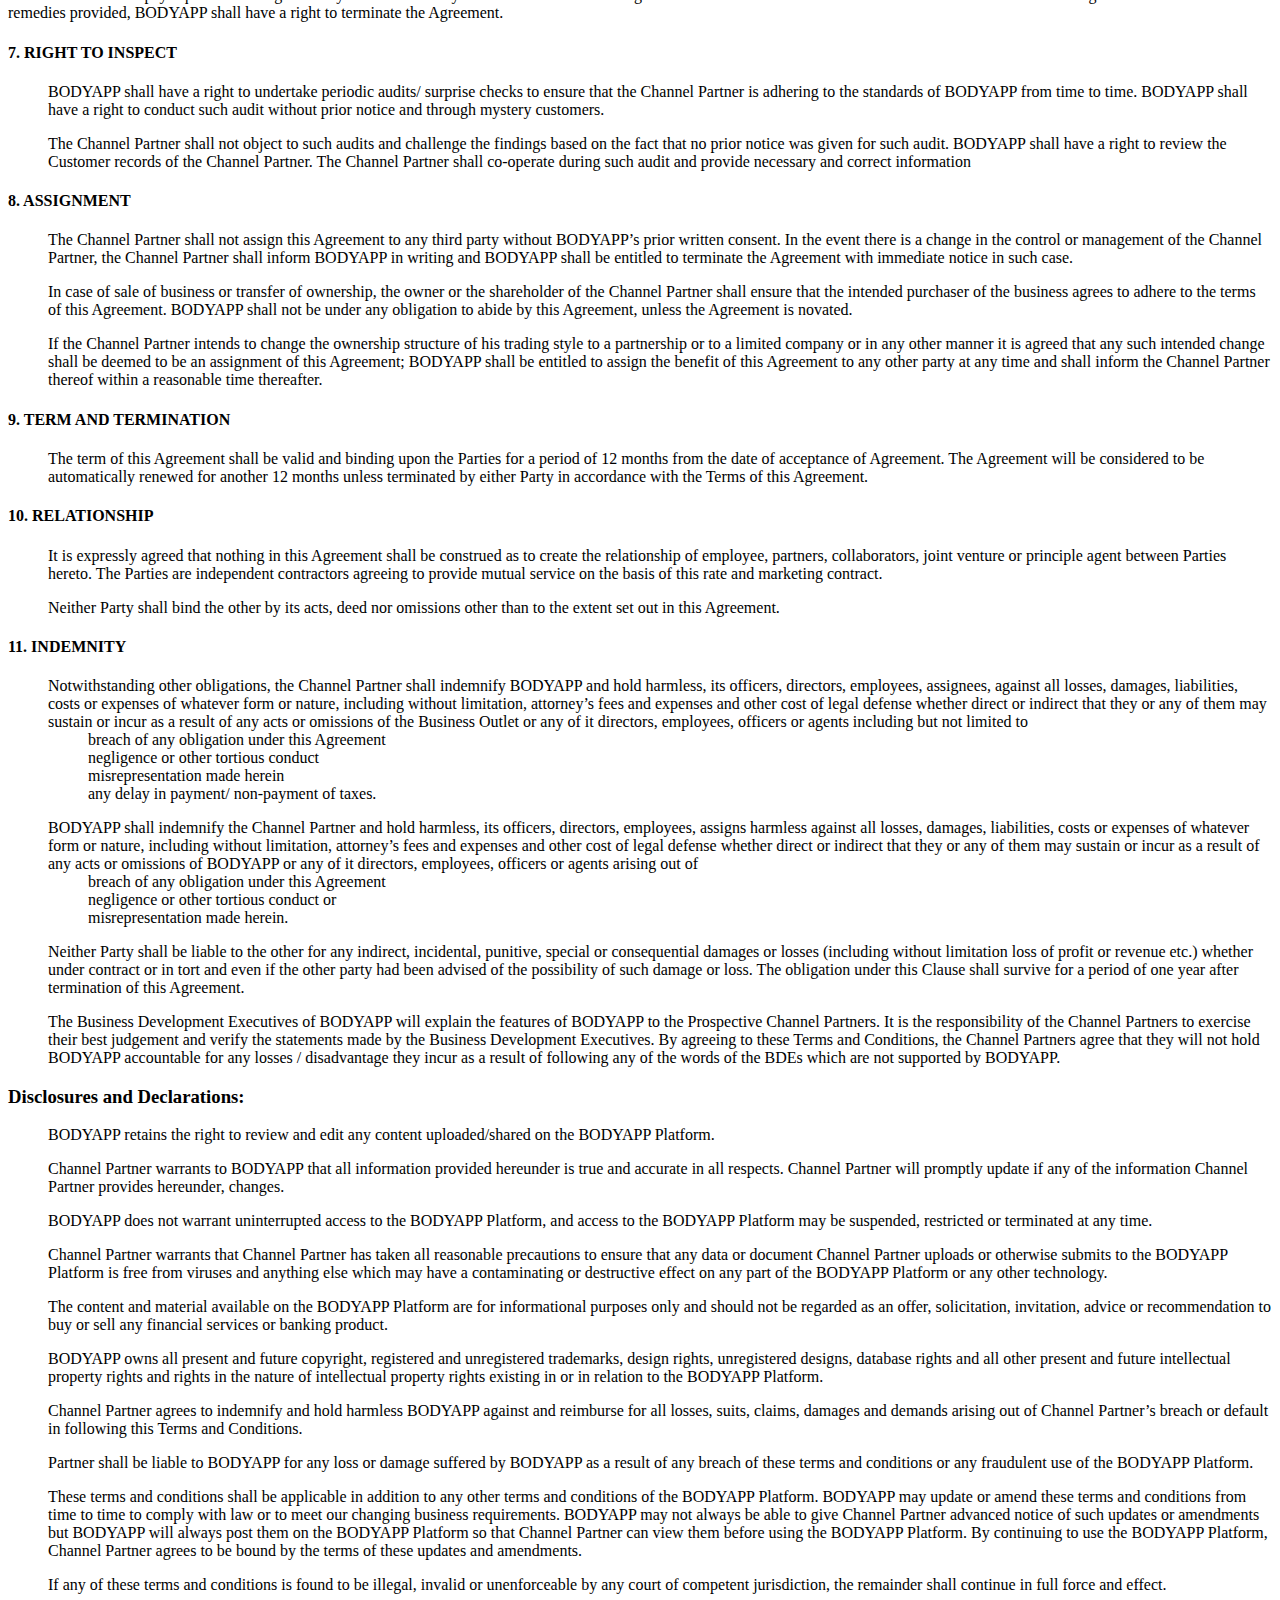
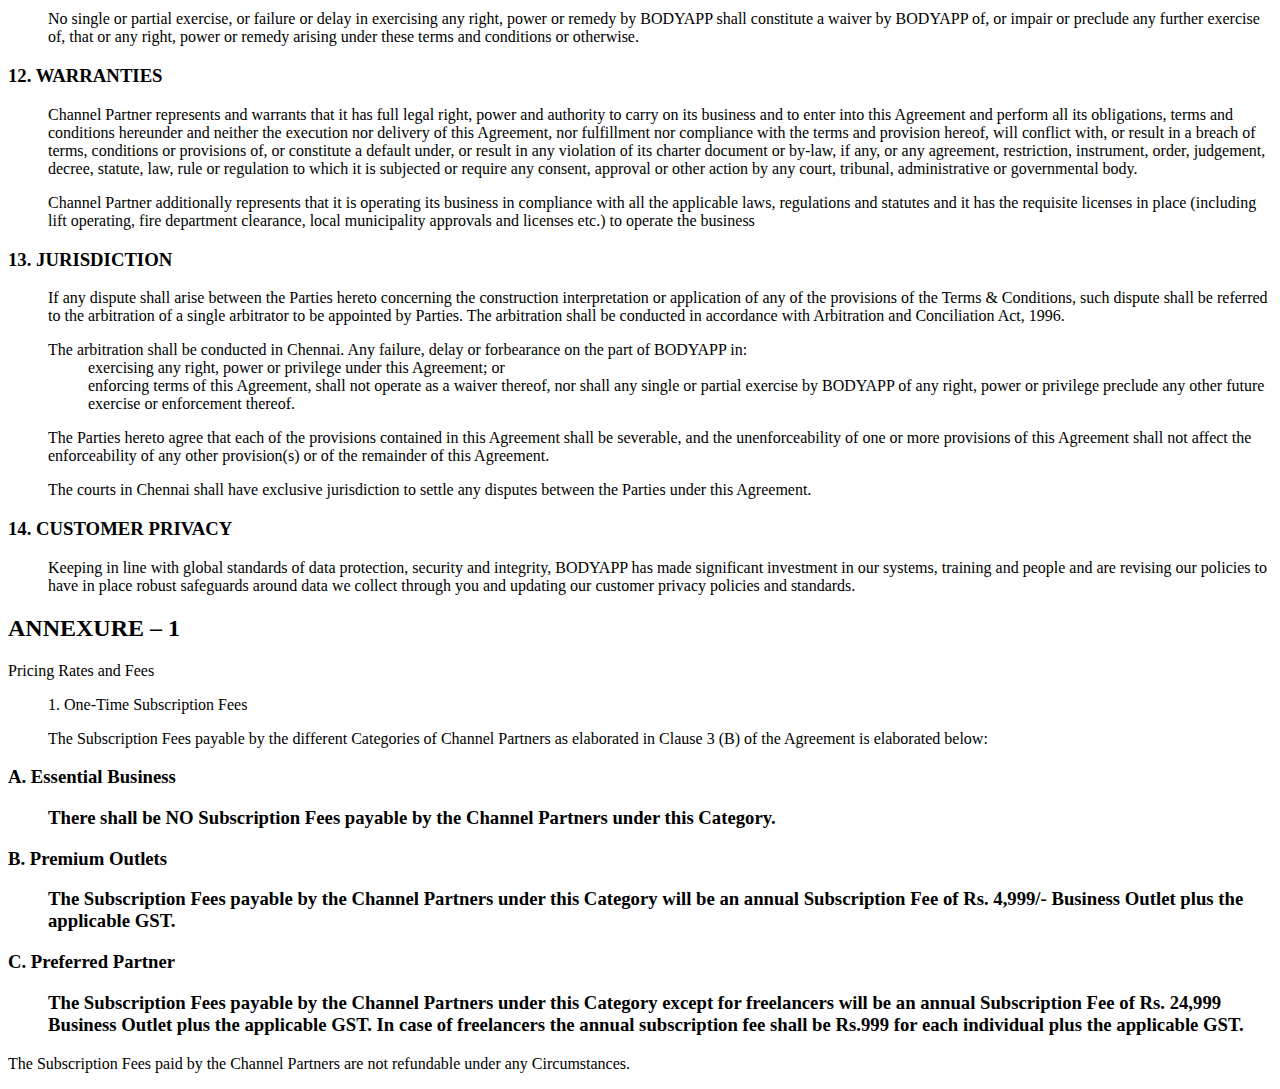
<file: termsAndCondition.html>
<!DOCTYPE html>
<html lang="en">

<head>
    <meta charset="UTF-8">
    <meta http-equiv="X-UA-Compatible" content="IE=edge">
    <meta name="viewport" content="width=device-width, initial-scale=1.0">
    <title>Bodyapp Terms&Condition </title>
</head>

<body>
    <h1>Channel Partners </h1>

    <h2>
        Please read these Terms & Conditions carefully as they contain important information
        about legal rights, remedies and obligations. By accessing or using the BODYAPP
        Platform, you agree to comply with and be bound by these Terms of Service.
    </h2>

    <h3>
        1. TERMS OF SERVICE
    </h3>
    <ol>
        These Terms of Service ("Terms") constitute a legally binding agreement ("Agreement")
        between Channel Partner and Venktas Enigma Private Limited (hereinafter referred to as
        “BODYAPP”) governing access to and use of the BODYAPP website, including any subdomains
        thereof, and any other websites through which BODYAPP makes the BODYAPP Services
        available (collectively, "Site"), our mobile, tablet and other smart devices and applications, and
        application program interfaces (collectively, "Application") and all associated services
        (collectively, "BODYAPP Services").
    </ol>
    <ol>
        The Site, Application and BODYAPP Services together are hereinafter collectively referred to
        as the “BODYAPP Platform”. Your use of the Website, Application and/or agreement signed
        (either electronically or otherwise) is an acknowledgment that you have reviewed the Terms
        and Conditions listed at www.bodyapp.in and agree to comply with these Terms.
    </ol>
    <ol>
        BODYAPP reserves the right to modify these Terms at any time in accordance with this
        provision. If we make changes to these Terms, we will post the revised Terms on the BODYAPP
        Platform. We will also provide you with notice of the modifications by email when they become
        effective. If you disagree with the revised Terms, you may terminate this Agreement with
        immediate effect.
    </ol>
    <ol>
        If you do not terminate your Agreement before the date the revised Terms become effective,
        your continued access to or use of the BODYAPP Platform will constitute acceptance of the
        revised Terms. The term channel partner denotes business owners who have established a
        fixed business premises and also includes freelancers who are service professionals engaged
        in the provision of any of the services defined below as sale and/or service.
    </ol>

    <h3> 2. INTELLECTUAL PROPERTY</h3>
    <ol>
        BODYAPP has through the investment of considerable time and money developed a unique
        and distinctive system of creating a network of delivering high quality beauty, fitness, cosmetic
        and associated health products and services (collectively known as Sale and/or Service) to
        potential customers in a large scale under the mark “BODYAPP” and other associated logos,
        designs and brands (“Marks”) while each Channel Partner and Freelancer in the network
        continues to be an independent entity having an independent business which continue to provide services to their
        customers under their respective and distinct brand name/ logo/
        name of establishment.
    </ol>
    <ol>
        The system includes proprietary and distinctive techniques, technology, training methods,
        operating methods, designs and decor, uniform apparel, color schemes, furnishings,
        marketing materials, promotional strategies, and customer service requirements (“KnowHow”), all of which may be
        modified from time to time by BODYAPP, and which are directed
        towards promoting the network Channel Partner and Freelancer in a manner that will enhance
        the goodwill associated therewith.
    </ol>
    <ol>
        BODYAPP identifies high quality mental and physical wellness service centers such as Beauty
        Salons, Parlors, Spas, Bridal Makeup Studios, Dermatology clinics, Fitness centers, Dance
        Studios, Yoga Studios, Tattoo Studios, Turfs and other Sport Arenas, Cosmetic, Fitness and
        other Wellness Products manufacturers and sellers (hereinafter referred to as Business
        Outlets) or helps existing service and production centers falling under the above description
        to implement systems to enable them to transform into Business Outlets functioning with the
        prescribed Standards that is expected from a BODYAPP-affiliated Business Outlet.
    </ol>
    <ol>
        Upon being satisfied that a Business Outlet meets the standards prescribed by BODYAPP,
        BODYAPP lists and promotes the Business Outlet as “BODYAPP”. BODYAPP acknowledges that
        the Channel Partner may, for its promotional purposes, need to highlight that it is a part of
        the network of Business Outlet to which BODYAPP provides its services and strictly to that
        end, BODYAPP authorizes the Channel Partner to use the Marks.
    </ol>
    <ol>
        The Channel Partner undertakes not to do anything to prejudice or damage the goodwill in
        the Marks or the reputation of BODYAPP. If the Channel Partner becomes aware of any
        infringement of the Marks by any other party trading with marks similar or identical to the
        Marks, the Channel Partner shall immediately notify the BODYAPP thereof in writing
    </ol>
    <ol>
        The Channel Partner agrees in order to protect the BODYAPP’s intellectual property rights and
        maintain the common identity and reputation of the network, the Channel Partner must
        comply with quality specifications laid down by BODYAPP from time to time. Any breach by
        Channel Partner in respect thereof may cause irreparable harm and injury to BODYAPP and
        its intellectual property.
    </ol>
    <ol>
        The Channel Partner shall use all reasonable endeavors to conceive and develop new and
        improved methods of carrying out the Business and improvements in operating procedure
        and other additions or modifications to the existing technology and Know-How of BODYAPP
        (hereinafter referred to as “Improvements”).
    </ol>
    <ol>
        The Channel Partner agrees to disclose fully any Improvements to BODYAPP and BODYAPP
        shall determine the feasibility and desirability of incorporating them into BODYAPP’s existing
        technology and Know-How. The Channel Partner shall transfer all rights in any such
        Improvement to BODYAPP without any consideration.
    </ol>
    <h3>
        3. TERMS OF OPERATIONS
    </h3>
    <h4>
        A. USE OF BODYAPP PLATFORM & INTELLECTUAL PROPERTY
    </h4>
    <ol>
        BODYAPP grants to the Channel Partner during the period of this Agreement and subject
        to the terms and conditions hereof the permission to
        <ul>utilize the Know-How and </ul>
        <ul>be listed on BODYAPP Platform or any other online website, as may be expressly
            permitted by BODYAPP in writing, to market or promote bookings at the Channel
            Partner by associating with the Mark “BODYAPP” </ul>
    </ol>
    <ol>
        The Channel Partner undertakes that it will list 100% of its total service capacity on
        BODYAPP Platform. The Channel Partner acknowledges that in order to facilitate the
        completion of BODYAPP’s obligations under this Agreement and other similar
        agreements, BODYAPP has the right to list all Channel Partners within the network of
        BODYAPP as “BODYAPP” on the BODYAPP Platform; this is irrespective of the fact that the
        Channel Partner provides its services to customers (whether attracted through BODYAPP
        Platform or in any other manner) independently, under its own brand name.
    </ol>
    <ol>
        However, each Channel Partner shall be solely responsible for providing the Sale and/or
        Service to its customers. Once a booking has been confirmed to a customer on BODYAPP
        Platform, the Channel Partner shall honor such bookings. In the event, the Channel
        Partner is unable to honor the booking for any unforeseeable circumstances, the Channel
        Partner shall provide alternate means to fulfil the Sale and/or Service request at the same
        price, while also ensuring that the quality, convenience and standards that are
        synonymous with BODYAPP are not deteriorated while providing the alternate means, and
        without prejudice to its right to indemnification, the Channel Partner shall be liable to pay
        liquidated damages which will be equal to the price originally payable by the customer for
        that booking.
    </ol>
    <ol>
        BODYAPP may advise the Channel Partner in modifying the Premises to meet BODYAPP
        standards and agree on alterations or modification that may be required at the Premises
        through a mutually agreed “Transformation Audit Report”. The Channel Partner shall
        ensure that the Premises is maintained and run as per the standards set out in the
        Transformation Audit Report and/or the operating, brand and BODYAPP standards as may
        be published (online or otherwise) from time to time during the term of this Agreement.
        BODYAPP shall have the right to amend these standards unilaterally and shall keep the
        Channel Partner notified of any alterations and/or improvements in or to the operating,
        brand or BODYAPP standards
    </ol>
    <ol>
        The operating, brand and BODYAPP Standards which exist as on date have been provided
        to Channel Partner and it undertakes to make all such modifications/ alterations at its own
        cost and expenses. BODYAPP may assist the Channel Partner by providing the Know-How
        which shall at all times remain the property of BODYAPP
    </ol>
    <ol>
        All operating costs, including the cost of employees, manpower, consumables, utilities
        rents, taxes etc. shall be the sole responsibility of the Channel Partner. The Channel
        Partner acknowledges that it may be entitled to incentives or may be subject to
        disincentives based on its performance ranked and measured in accordance with the
        BODYAPP’s intellectual property protected SAT Scoring Policy as may be communicated
        by BODYAPP from time to time.
    </ol>
    <ol>
        The Channel Partner agrees that the ranking and performance rating shall be as per the
        sole opinion of BODYAPP and the same shall not be subject to dispute by the Channel
        Partner. BODYAPP shall have the sole discretion to change the terms of the said policy
        from time to time.
    </ol>
    <h3>
        B. SERVICE & PLATFORM FEES
    </h3>
    <ol>
        BODYAPP shall be entitled for fees (hereinafter, “Service Fees”) for providing BODYAPP
        services to the Channel Partners. This Service fees shall be exclusive of all taxes applicable
        on such transaction and shall be charged in the following manner –

        <ul>
            Subscription Fee that are paid for becoming a member in the BODYAPP Platform by
            the Business Outlet except for freelancers. The following are various categories of
            Subscription available for all the aforementioned channel partners. Freelancers are
            categorized under Preferred Partner:
        </ul>

        <ul>
            <h4> A. Essential Business: </h4>

            The entry-level plan in the BODYAPP family. Some of the numerous benefits enjoyed by the
            Channel Partners are:
            <ul>
                ▪ Increased Customer Base by providing a widespread reach to their service.
            </ul>
            <ul>
                Enhanced Market Visibility in the line of business the Channel Partner is functioning in.
            </ul>
            <ul>
                The Channel Partners will be better-equipped to thrive in the competitive market.
            </ul>
            <ul>
                The Channel Partners will be provided a window to promote and sell the products created
                under their brand name in addition to products manufactured by other brands.
            </ul>
            <ul>
                Providing an avenue to modify / alter the prices set for the services provided by the Channel
                Partners so as to better adapt themselves to the changing market conditions and cater to the
                surge in demand and ensure a proactive approach to retain their market visibility at the time
                of demand drops.
            </ul>
            <ul>
                The Channel Partners are provided a space to showcase their products and highlight their
                latest offers formulated for the customers in the form of a Channel Partner Profile page in the
                BODYAPP Platform which in turn will create a digital storefront for the Channel Partner thus
                ensuring a wider social visibility and marketing bandwidth.
            </ul>
            <ul>
                The Channel Partners will be provided a fully customized feature-laden ‘Business
                Development Suite’ that can be integrated into their business to enhance their managing
                functionality by making available to them a plethora of informational and reporting tools
                which will provide them with a Bird’s Eye View of the management of the business that is
                flowing throwing BODYAPP as well as detailed analysis of the Customer Walk-in frequency,
                Mean Spending capacity and Customer-wise and Service-wise handling time and revenue
                inflow.
            </ul>
        </ul>

        <h4>B. Premium Outlet:</h4>
        <p>
            This category will consist of Channel Partners who would want to achieve a more target-oriented
            Market Leadership when compared to the subscribers to the Essential Business Category. Some of the most
            noticeable advantages enjoyed by the Premium Outlet Channel Partners, in addition to
            the benefits listed under Essential Business Category will be:
        </p>
        <ul>
            The Channel Partners will be offered three advertisements or promotions as per the Channel
            Partner’s specification absolutely free, all expenses covered in the BODYAPP Platform at the
            discretion of the BODYAPP. This will enhance the visibility of the Channel Partner in the
            BODYAPP Platform and will in turn, project the Channel Partner’s business amongst a larger
            Customer Base.
        </ul>
        <ul>
            The Channel Partners will be provided expert-level assistance in improving the creativity prism
            of their Business. The BODYAPP-approved Creativity Managers will provide valuable guidance
            to the Channel Partners free of charge for two Creativity Assists every subscription period.
        </ul>
        <ul>
            Furthermore, BODYAPP will organize Photo-Shoots to showcase the special features and
            facilities of the Business Outlets to the Customers through the BODYAPP. This benefit is
            complimentary to the Channel Partners subscribing to become a Premium Outlet.
        </ul>
        <ul>
            The Premium Outlets will be enjoying a higher viewership proportion when compared with
            the Essential Businesses in the BODYAPP Platform. This will provide a wider market bandwidth
            for the Premium Outlets.
        </ul>

        <h4>C. Preferred Partner:</h4>
        <p>
            The Flagship Category of the BODYAPP family, the Preferred Partners are the Channel Partners
            who will be enjoying the highest number of benefits. The Preferred Partner category is applicable
            for those Channel Partners who want to make the most out of the E-commerce infrastructure in
            order to grow their business into new heights. Some of the numerous perks enjoyed exclusively by
            the Preferred Partners in addition to all the benefits and advantages enjoyed by the Essential
            Businesses and Premium Outlets are listed as follows:
        </p>
        <ul>
            BODYAPP will assist the Channel Partners to be updated with the market trends
            and customer mindsets. This will help the Channel Partners to reach out to a wider
            Customer base with their Services. Furthermore, BODYAPP will share the
            intellectual know-how necessary to maintain a high standard of Technique and
            Infrastructural Facility by the Channel Partner.
        </ul>
        <ul>
            The Channel Partners will be provided with a variety of merchandise and other
            essential products so as to assist in maintaining the Brand Image of both the
            Content Partner as well BODYAPP.
        </ul>
        <ul>
            The staff of the Channel Partner will be trained in the ways and means of delivering
            quality service to the customers and training will be imparted to them about the
            latest techniques and methods in the performance of service.
        </ul>
        <ul>
            The Preferred Partners will be promoted with the highest Market visibility in the
            BODYAPP platform. This will ensure an exceptional bandwidth of Customer base
            that is possible through the BODYAPP network.
        </ul>
        <ul>
            Furthermore, the Preferred Partners will receive the ‘BODYAPP Preferred Badge’
            which will bring it under the elite group of Service Providers
        </ul>
        <ul>
            The Preferred Partners will be provided the additional benefit of Customer
            Support Desk by BODYAPP. BODYAPP will provide Customer Support and Lead
            Securing and maintenance support to the Preferred Partners
        </ul>
        <ul>
            The Subscription Fees payable by the Channel Partners under this Category are elaborated in
            Annexure – 1 to this agreement.
        </ul>
        <ul>
            Monthly Platform Fee is charged on the gross revenue earned on all bookings
            through BODYAPP Platform from the Sale and/or service provided against the
            aforesaid bookings. The various categories of Platform Fees along with the
            accompanying Fee Calculation methods are elaborated under Annexure – 1 to this
            agreement.
        </ul>

    </ol>
    <ol>
        The above charges are exclusive of all applicable taxes. BODYAPP does not provide any
        Minimum Volume Commitment of Business to the Channel Partners. Revenue for the
        purpose of calculation of BODYAPP service fees and owner payout under this agreement
        shall mean to include all applicable charges for sales and/or services, levies/cess/duties
        whether imposed by local/state/central authorities (wherever applicable), whether
        charged separately or not.
    </ol>
    <ol>
        For some channel partners revenue share payable to them shall be calculated on the
        amount derived after deducting channel charges including but not limited to
        commissions, customer acquisition expenses, taxes etc. from the gross revenue
        generated.
    </ol>

    <h3>
        C. DISBURSEMENT OF PAYMENT
    </h3>
    <ol>
        BODYAPP will maintain a Bi-weekly payment cycle with the channel partners. The payment
        reconciliation will be completed in not less than three days from the end of the respective
        payment cycle and the net payment will be made to or the net receivable will be claimed
        from the channel partners within 30 days from the end of the respective payment cycle.
    </ol>
    <h3>
        D. TITLE OF THE PROPERTY
    </h3>
    <ol>
        Channel partner will maintain, at all times during the term of this contract, full ownership
        of the Business Outlet and the business now or hereafter conducted therein or there from
        (or, if Channel partner’s right and interest in the Premises in which the Business Outlet is
        located is derived through a lease, concession or other agreement, the Channel partner
        shall keep and maintain such lease, concession or other agreement in full force and effect
        at all times throughout the term of the contract) free and clear of any lien, mortgage,
        charge or any other encumbrance
    </ol>
    <ol>
        BODYAPP reserves the full right to undertake any modifications to the property. Channel
        partner shall, at its own cost and expense, pay and discharge when due any property rents
        (including lease rents) and other rental payments, concession charges and any other
        charges payable in respect of the Premises in which the Business Outlet is situated and
        undertake and prosecute all actions including appropriate actions, judicial or otherwise,
        required to assure quiet and peaceful possession and management of operations of the
        Business Outlet during the term of the contract.
    </ol>
    <h3>E. CUSTOMER EXPERIENCE PRIORITIZATION</h3>
    <ol>
        Normally, more than 50% of business for an e-commerce business operating in the lines
        of BODYAPP is generated by repeat customers. This is only possible when the Business
        Outlets and our valued franchisees, such as yourself strictly uphold the high quality,
        service levels, and experience that customers will expect of us.
    </ol>
    <ol>
        The Service Level Standards of the Channel Partners will be measured using BODYAPP’s
        Intellectual Property-protected SAT Scoring Policy. The SAT score of the Channel Partner
        is a strong indicator of your and our commitment to meeting these standards and thereby
        delivering great Market Visibility and positive recommendations for your Business Outlet.
    </ol>
    <ol>
        The SAT Score is calculated based on three aspects of the Business Outlet:
        <ul>
            Service and Customer Reviews
        </ul>
        <ul>
            Ambience and Infrastructure
        </ul>
        <ul>
            Technique and Creativity
        </ul>
    </ol>
    <ol>
        The detailed policy and guidelines for maintaining a good SAT Score along with the
        methodology for calculation of the SAT Score will be provided later by way of an
        Addendum to this Agreement. The methodology and accuracy of the SAT Score calculation
        is purely at the discretion of BODYAPP and will not be challenged by the Channel Partners.
    </ol>
    <ol>
        Notwithstanding anything, BODYAPP reserves the right to impose liquidated damages
        and/or dis-incentivize the Business Outlet and levy charges on the Business Outlet (and
        the Business Outlet accepts to pay such charges) in the event the Business Outlet:
        <ul>
            makes an incorrect booking, or
        </ul>
        <ul>
            denies service to customers, or
        </ul>
        <ul>
            encourages the Customer to cancel the booking to create an on-site/on-spot
            booking, or
        </ul>
        <ul>
            manipulating customer bookings, or
        </ul>
        <ul>
            maintaining a poor SAT Score, or
        </ul>
        <ul>
            fails to meet BODYAPP standards which may be found from time to time during
            audit conducted by BODYAPP.
        </ul>

    </ol>
    <ol>
        The Business Outlet further acknowledges that BODYAPP provides services to the
        Business Outlet at subsidized costs given our strong relationship built on mutual trust and
        goodwill and BODYAPP reserves the right to charge and recover from the Business Outlet
        such costs and fees that are incurred by BODYAPP, inter-alia, towards customer
        experience support, marketing and promotion to drive enhanced traffic and incidental
        cost, expenses or commissions towards bookings for your Business Outlet basis
        requirements.
    </ol>
    <ol>At BODYAPP, customer experience is a priority and the company is committed to ensuring
        that all customers at the Business Outlets are able to experience a pleasant and delightful
        experience. In case of any inconsistencies, BODYAPP will go out of its way to make amends
        with respect to customer experience.
    </ol>
    <ol>
        Therefore, in the event of an incorrect booking and/or overbooking and/or service denial
        and/or encouraging the customer to cancel the booking and create an on-site/on-spot
        booking and/or manipulating customer bookings and/or Business Outlet's failure to
        comply with its obligation pertaining to Service Delivery and tariff, BODYAPP may
        <ul>
            find the customer alternative Business Outlet of equal or better standard (such as,
            equal or better star rating or service facilities) to the original booking, in another
            Service Center,
        </ul>
        <ul>
            provide complimentary transport to and from the alternative Service Center, and/or
        </ul>
        <ul>
            absorb the difference in rate above the net rate agreed at the time of booking on
            behalf of the Business Outlet ("Resolution Cost").
        </ul>
    </ol>
    <ol>
        In view of the above, BODYAPP reserves the right to charge the Business Outlet for the
        inconvenience caused to the Customer ("Inconvenience Charge") along with applicable
        taxes. The aforementioned Resolution Cost and the Inconvenience Charge plus applicable
        taxes shall be adjusted against the Business Outlet's monthly reconciliation amount
        (and/or at BODYAPP's discretion, BODYAPP shall recover the same from the Business
        Outlet)
    </ol>
    <ol>
        In the near future, as millions of people book a service through BODYAPP, the experience
        in one Business Outlet can significantly affect the potential business and reputation of all
        BODYAPP Business Outlets. The objective here is thus to minimize situations where either
        the Business Outlet or the customer are at the receiving end of a poor review or
        unsatisfactory customer experience.
    </ol>

    <h3> F. MAINTENANCE OF EXCLUSIVITY OF BUSINESS IN THE BUSINESS OUTLET </h3>
    <ul>
        The Channel Partner agrees that he will not conduct any business which is not in the line
        of or of the nature similar to ‘the business usually conducted by the Channel Partner’ in
        that Business Outlet. Here, the ‘Business usually conducted by the Channel Partner’ refers
        to the service provided by the Channel Partner for which BODYAPP has entered into
        agreement with the Channel Partner for providing it through BODYAPP.
    </ul>
    <h3>
        4. CONFIDENTIALITY
    </h3>
    <ul>
        All documents, instructions, details collected under this Agreement including the customer’s
        personal data, brand standards, operating standards, technology, systems, training manuals,
        financial details, terms of this Agreement, account and sales information etc. shall be
        considered as secret and confidential information and the Business Outlet undertakes not to
        copy or disclose any of its contents or concepts to any other party and not to make any direct
        or indirect use thereof except as required for due performance under this Agreement.
    </ul>
    <ul>
        This Agreement is confidential in nature and shall not be disclosed by the Parties to any other
        third person except as otherwise required by law. During the performance of its obligations
        under this Agreement, the Business Outlet and its employees, officers, agents, proprietors,
        directors, shareholders, stakeholders (“Representatives”) may have access to Confidential
        Information of BODYAPP, which shall be kept fully confidential by the Business Outlet and its
        Representatives.
    </ul>
    <ul>
        The Business Outlet shall execute necessary non-disclosure agreement with its
        Representatives and take any other steps that it would reasonably take to protect such
        confidential information. The obligation under this provision shall survive termination or
        expiration of this Agreement.
    </ul>
    <h3>
        5. TAXES
    </h3>
    <ul>
        Each Party with respect to the services rendered in its individual capacity would be solely
        responsible for compliance of all applicable laws and payment of all applicable taxes, cess or
        duties as may be required. Service fees charged by BODYAPP to Channel Partners for
        providing Services shall be exclusive of all taxes applicable on such transaction
    </ul>
    <ul>
        In this regard it is further clarified that the Channel Partner is solely responsible for providing
        Sales and/or Services to the customers on commercial basis and hence shall be solely
        responsible to pay appropriate taxes, cess or duties that may be levied on such service and
        any other ancillary purchase or sale of goods and services that is required for the purpose of
        rendering its services.
    </ul>
    <ul>
        In the event BODYAPP is made liable to pay any tax under any law for the time being in force
        applicable on “Channel Partner”, then Parties agree that BODYAPP shall have a right to recover
        the same from the Channel Partner before or after the afore-mentioned liability is remitted to
        the concerned Government. The Channel Partner shall pay such amount without any demur
        or protest. BODYAPP may furnish certificate/ document to demonstrate such claim for
        payment and proof of deposit of such tax from time to time.
    </ul>

    <h4>6. EXCLUSIVITY </h4>
    <p>
        The Channel Partner shall not during the period of its Agreement with BODYAPP, enter into
        any agreement directly or indirectly to engage with online aggregators in any manner for or
        in relation to selling/ marketing / promoting their business at the Business Outlet. Provided,
        however that the Channel Partner may continue to sell / promote their services and products
        either directly or through any other business partner, service provider (other than specifically
        named above) for marketing or booking services through online or offline channel with prior
        written consent of BODYAPP.
    </p>
    <p>
        Notwithstanding anything stated herein, if the Channel Partner defaults / breaches its
        obligation under this clause then the Channel Partner shall be deemed to have breached a
        material obligation and shall be liable to pay liquidated damages as may be determined by
        BODYAPP. Breach of obligation under this clause shall be deemed to be a breach of material
        obligation and in addition to the remedies provided, BODYAPP shall have a right to terminate
        the Agreement.
    </p>
    <h4>
        7. RIGHT TO INSPECT
    </h4>

    <ul>
        BODYAPP shall have a right to undertake periodic audits/ surprise checks to ensure that the
        Channel Partner is adhering to the standards of BODYAPP from time to time. BODYAPP shall
        have a right to conduct such audit without prior notice and through mystery customers.
    </ul>
    <ul>
        The Channel Partner shall not object to such audits and challenge the findings based on the
        fact that no prior notice was given for such audit. BODYAPP shall have a right to review the
        Customer records of the Channel Partner. The Channel Partner shall co-operate during such
        audit and provide necessary and correct information

    </ul>
    <h4>
        8. ASSIGNMENT
    </h4>
    <ul>
        The Channel Partner shall not assign this Agreement to any third party without BODYAPP’s
        prior written consent. In the event there is a change in the control or management of the
        Channel Partner, the Channel Partner shall inform BODYAPP in writing and BODYAPP shall be
        entitled to terminate the Agreement with immediate notice in such case.
    </ul>
    <ul>
        In case of sale of business or transfer of ownership, the owner or the shareholder of the
        Channel Partner shall ensure that the intended purchaser of the business agrees to adhere to
        the terms of this Agreement. BODYAPP shall not be under any obligation to abide by this
        Agreement, unless the Agreement is novated.
    </ul>
    <ul>
        If the Channel Partner intends to change the ownership structure of his trading style to a
        partnership or to a limited company or in any other manner it is agreed that any such intended
        change shall be deemed to be an assignment of this Agreement; BODYAPP shall be entitled to
        assign the benefit of this Agreement to any other party at any time and shall inform the
        Channel Partner thereof within a reasonable time thereafter.
    </ul>

    <h4>
        9. TERM AND TERMINATION
    </h4>
    <ul>
        The term of this Agreement shall be valid and binding upon the Parties for a period of 12
        months from the date of acceptance of Agreement. The Agreement will be considered to be
        automatically renewed for another 12 months unless terminated by either Party in accordance
        with the Terms of this Agreement.
    </ul>
    <h4>
        10. RELATIONSHIP
    </h4>
    <ul>
        It is expressly agreed that nothing in this Agreement shall be construed as to create the
        relationship of employee, partners, collaborators, joint venture or principle agent between
        Parties hereto. The Parties are independent contractors agreeing to provide mutual service
        on the basis of this rate and marketing contract.
    </ul>
    <ul>
        Neither Party shall bind the other by its acts, deed nor omissions other than to the extent set
        out in this Agreement.
    </ul>
    <h4>11. INDEMNITY</h4>
    <ul>
        Notwithstanding other obligations, the Channel Partner shall indemnify BODYAPP and hold
        harmless, its officers, directors, employees, assignees, against all losses, damages, liabilities,
        costs or expenses of whatever form or nature, including without limitation, attorney’s fees and
        expenses and other cost of legal defense whether direct or indirect that they or any of them
        may sustain or incur as a result of any acts or omissions of the Business Outlet or any of it
        directors, employees, officers or agents including but not limited to

        <ul>
            breach of any obligation under this Agreement
        </ul>
        <ul>
            negligence or other tortious conduct
        </ul>
        <ul>
            misrepresentation made herein
        </ul>
        <ul>
            any delay in payment/ non-payment of taxes.
        </ul>
    </ul>
    <ul>
        BODYAPP shall indemnify the Channel Partner and hold harmless, its officers, directors,
        employees, assigns harmless against all losses, damages, liabilities, costs or expenses of
        whatever form or nature, including without limitation, attorney’s fees and expenses and other
        cost of legal defense whether direct or indirect that they or any of them may sustain or incur
        as a result of any acts or omissions of BODYAPP or any of it directors, employees, officers or
        agents arising out of
        <ul>
            breach of any obligation under this Agreement
        </ul>
        <ul>
            negligence or other tortious conduct or
        </ul>
        <ul>
            misrepresentation made herein.
        </ul>
    </ul>
    <ul>
        Neither Party shall be liable to the other for any indirect, incidental, punitive, special or
        consequential damages or losses (including without limitation loss of profit or revenue etc.)
        whether under contract or in tort and even if the other party had been advised of the
        possibility of such damage or loss. The obligation under this Clause shall survive for a period
        of one year after termination of this Agreement.
    </ul>
    <ul>
        The Business Development Executives of BODYAPP will explain the features of BODYAPP to
        the Prospective Channel Partners. It is the responsibility of the Channel Partners to exercise
        their best judgement and verify the statements made by the Business Development
        Executives. By agreeing to these Terms and Conditions, the Channel Partners agree that they
        will not hold BODYAPP accountable for any losses / disadvantage they incur as a result of
        following any of the words of the BDEs which are not supported by BODYAPP.
    </ul>
    <h3>
        Disclosures and Declarations:
    </h3>
    <ul>
        BODYAPP retains the right to review and edit any content uploaded/shared on the
        BODYAPP Platform.
    </ul>
    <ul>
        Channel Partner warrants to BODYAPP that all information provided hereunder is true
        and accurate in all respects. Channel Partner will promptly update if any of the
        information Channel Partner provides hereunder, changes.
    </ul>
    <ul>
        BODYAPP does not warrant uninterrupted access to the BODYAPP Platform, and
        access to the BODYAPP Platform may be suspended, restricted or terminated at any
        time.
    </ul>
    <ul>
        Channel Partner warrants that Channel Partner has taken all reasonable precautions
        to ensure that any data or document Channel Partner uploads or otherwise submits
        to the BODYAPP Platform is free from viruses and anything else which may have a
        contaminating or destructive effect on any part of the BODYAPP Platform or any other
        technology.
    </ul>
    <ul>
        The content and material available on the BODYAPP Platform are for informational
        purposes only and should not be regarded as an offer, solicitation, invitation, advice
        or recommendation to buy or sell any financial services or banking product.
    </ul>
    <ul>
        BODYAPP owns all present and future copyright, registered and unregistered
        trademarks, design rights, unregistered designs, database rights and all other present
        and future intellectual property rights and rights in the nature of intellectual property
        rights existing in or in relation to the BODYAPP Platform.
    </ul>
    <ul>
        Channel Partner agrees to indemnify and hold harmless BODYAPP against and
        reimburse for all losses, suits, claims, damages and demands arising out of Channel
        Partner’s breach or default in following this Terms and Conditions.
    </ul>
    <ul>
        Partner shall be liable to BODYAPP for any loss or damage suffered by BODYAPP as a
        result of any breach of these terms and conditions or any fraudulent use of the
        BODYAPP Platform.
    </ul>
    <ul>
        These terms and conditions shall be applicable in addition to any other terms and
        conditions of the BODYAPP Platform. BODYAPP may update or amend these terms
        and conditions from time to time to comply with law or to meet our changing business
        requirements. BODYAPP may not always be able to give Channel Partner advanced
        notice of such updates or amendments but BODYAPP will always post them on the
        BODYAPP Platform so that Channel Partner can view them before using the BODYAPP
        Platform. By continuing to use the BODYAPP Platform, Channel Partner agrees to be
        bound by the terms of these updates and amendments.
    </ul>
    <ul>
        If any of these terms and conditions is found to be illegal, invalid or unenforceable by
        any court of competent jurisdiction, the remainder shall continue in full force and
        effect.
    </ul>
    <ul>
        No single or partial exercise, or failure or delay in exercising any right, power or
        remedy by BODYAPP shall constitute a waiver by BODYAPP of, or impair or preclude
        any further exercise of, that or any right, power or remedy arising under these terms
        and conditions or otherwise.
    </ul>

    <h3>12. WARRANTIES</h3>
    <ul>
        Channel Partner represents and warrants that it has full legal right, power and authority to
        carry on its business and to enter into this Agreement and perform all its obligations, terms
        and conditions hereunder and neither the execution nor delivery of this Agreement, nor
        fulfillment nor compliance with the terms and provision hereof, will conflict with, or result in
        a breach of terms, conditions or provisions of, or constitute a default under, or result in any
        violation of its charter document or by-law, if any, or any agreement, restriction, instrument,
        order, judgement, decree, statute, law, rule or regulation to which it is subjected or require
        any consent, approval or other action by any court, tribunal, administrative or governmental
        body.
    </ul>
    <ul>
        Channel Partner additionally represents that it is operating its business in compliance with all
        the applicable laws, regulations and statutes and it has the requisite licenses in place
        (including lift operating, fire department clearance, local municipality approvals and licenses
        etc.) to operate the business
    </ul>
    <h3> 13. JURISDICTION </h3>
    <ul>
        If any dispute shall arise between the Parties hereto concerning the construction
        interpretation or application of any of the provisions of the Terms & Conditions, such dispute
        shall be referred to the arbitration of a single arbitrator to be appointed by Parties. The
        arbitration shall be conducted in accordance with Arbitration and Conciliation Act, 1996.
    </ul>
    <ul>
        The arbitration shall be conducted in Chennai. Any failure, delay or forbearance on the part of
        BODYAPP in:
        <ul>exercising any right, power or privilege under this Agreement; or </ul>
        <ul>
            enforcing terms of this Agreement, shall not operate as a waiver thereof, nor shall
            any single or partial exercise by BODYAPP of any right, power or privilege preclude
            any other future exercise or enforcement thereof.
        </ul>
    </ul>
    <ul>
        The Parties hereto agree that each of the provisions contained in this Agreement shall be
        severable, and the unenforceability of one or more provisions of this Agreement shall not
        affect the enforceability of any other provision(s) or of the remainder of this Agreement.
    </ul>
    <ul>
        The courts in Chennai shall have exclusive jurisdiction to settle any disputes between the
        Parties under this Agreement.
    </ul>

    <h3> 14. CUSTOMER PRIVACY </h3>
    <ul>
        Keeping in line with global standards of data protection, security and integrity, BODYAPP has
        made significant investment in our systems, training and people and are revising our policies
        to have in place robust safeguards around data we collect through you and updating our
        customer privacy policies and standards.
    </ul>

    <h2> ANNEXURE – 1 </h2>
    <p>Pricing Rates and Fees </p>

    <ul>
        1. One-Time Subscription Fees
    </ul>
    <ul>
        The Subscription Fees payable by the different Categories of Channel Partners as elaborated in Clause 3
        (B) of the Agreement is elaborated below:
    </ul>
    <h3> A. Essential Business
        <ul> There shall be NO Subscription Fees payable by the Channel Partners under this Category.</ul>
    </h3>
    <h3>B. Premium Outlets
        <ul>The Subscription Fees payable by the Channel Partners under this Category will be an annual
            Subscription Fee of Rs. 4,999/- Business Outlet plus the applicable GST.</ul>
    </h3>
    <h3>
        C. Preferred Partner
        <ul>
            The Subscription Fees payable by the Channel Partners under this Category except for freelancers
            will be an annual Subscription Fee of Rs. 24,999 Business Outlet plus the applicable GST. In case of
            freelancers the annual subscription fee shall be Rs.999 for each individual plus the applicable GST.
        </ul>
    </h3>
    <p>
        The Subscription Fees paid by the Channel Partners are not refundable under any Circumstances.
    </p>




</body>

</html>
</file>
<file: style.css>
.navbar {
    background-color: white;
}


.TextSize1 {
    font-size: 35px;
    color: #FF5757;
    font-weight: 600;

}

.section1 {
    height: 100vh;
}

.TextSize3 {
    font-size: 15px;
    color: grey;
    font-weight: 600;
}

.TextSize2 {
    font-size: 40px;
    color: white;
    font-weight: 600;

}

.services_icons {
    color: #000;
    background-color: #FF5757;
}

.TextSize4 {
    font-size: 20px;
    color: white;
    font-weight: 600;

}

.secondSection {
    background-color: #2f3640;
    padding: 100px;
    height: 70vh;
}

.thirdSection {
    background-color: white;
    height: 60vh;
}

.TextSize5 {
    font-size: 20px;
    color: white;
    font-weight: 100;
}

.TextSize6 {
    font-size: 30px;
    color: black;
    font-weight: 500;
}

.textBoxContainer1 {
    background-color: white;
    padding: 100px;
    /* border-radius: 10px; */
    /* margin-top: 20px;
    margin-bottom: 20px; */
}

.fourthSection {
    background-color: #2f3640;
    padding: 100px;
    height: 40vh;
}

.address_bar_footer {
    width: 300px;
}
</file>
